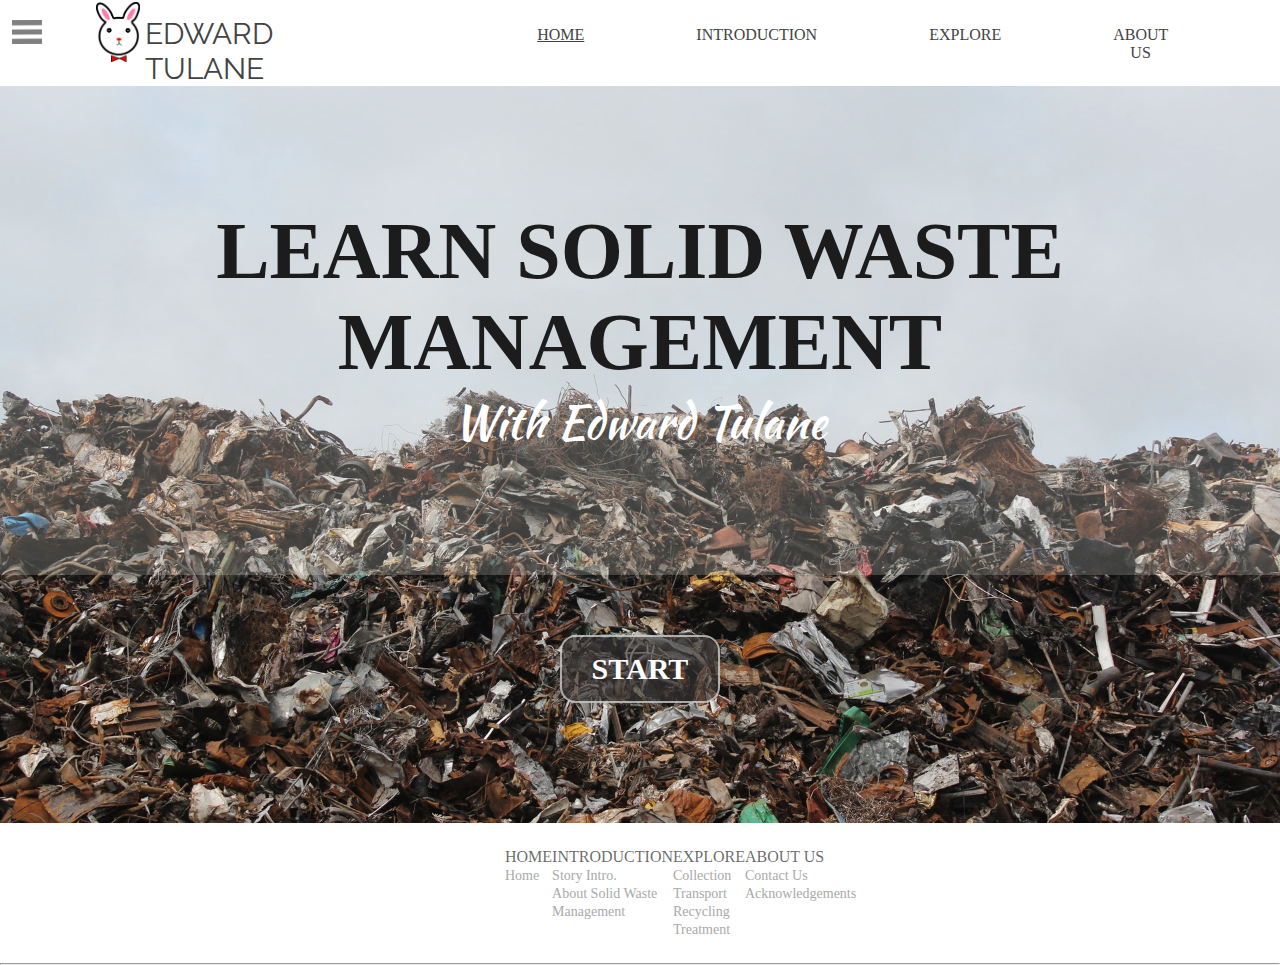
<file: index.html>
<!DOCTYPE html>
<html lang="en">
<head>
    <meta charset="utf-8">
    <title>EDWARD TULANE | LEARN SOLID WASTE MANAGEMENT</title>
    <link rel="stylesheet" href="css/style.css">
    <link href="https://fonts.googleapis.com/css?family=Kaushan+Script&display=swap" rel="stylesheet">
    <link href="https://fonts.googleapis.com/css?family=Raleway&display=swap" rel="stylesheet">
</head>
<body >
    <nav id="main-menu">
        <div id="side-nav-button">
            <img src="images/side-button.png" alt="side button">
        </div>
        <div id="logo">
            <a href="index.html">
                <img src="images/logo.png" alt="A cute rabbit icon">
                <p>EDWARD TULANE</p>
            </a>
            
        </div>
       
        <ul id="main-nav">
            <li class="current">
                <a href="index.html">HOME</a>
            </li>
            <li>
                <a href="introduction.html">INTRODUCTION</a>
            </li>
            <li>
                <a href="explore.html">EXPLORE</a>
            </li>
            <li>
                <a href="about.html">ABOUT US</a>
            </li>
        </ul>
    </nav>
    
    <!-- Side Nav-->
    <nav id="side-nav">
        <section class="nav-items" >
            <div class="title">HOME</div>
            <ul class="list-links">
                <li class="links">
                    <a href="index.html">Home</a>
                </li>
            </ul>
        </section>

        <section class="nav-items" >
            <div class="title">INTRODUCTION</div>
            <ul class="list-links">
                <li class="links">
                    <a href="introduction.html">Story Intro.</a>
                </li>
                <li class="links">
                    <a href="management.html">Management</a>
                </li>
            </ul>
        </section>
        
        <section class="nav-items" >
            <div class="title">EXPLORE</div>
            <ul class="list-links">
                <li class="links">
                    <a href="explore.html">Collection</a>
                </li>
                <li class="links">
                    <a href="explore.html">Transport</a>
                </li>
                <li class="links">
                    <a href="recycling.html">Recycling</a>
                </li>
                <li class="links">
                    <a href="treatment.html">Treatment</a>
                </li>
            </ul>
        </section>
        
        <section class="nav-items" >
            <div class="title">ABOUT</div>
            <ul class="list-links">
                <li class="links">
                    <a href="about.html">Contact Us</a>
                </li>
                <li class="links">
                    <a href="about.html">Acknowledgements</a>
                </li>
            </ul>
        </section>
    </nav>
    <!-- Main -->
    <div class="main">
        <section id="header">
            <section id="home-title">
                <h1> LEARN SOLID WASTE MANAGEMENT</h1>
                <p>With Edward Tulane</p>
            </section>
            <nav id="start-button">
                <a href="introduction.html"> START </a>
            </nav>
        </section>
    </div>  

    <!-- Footer -->
    <footer>
        <div id="footer-nav">

            <section class="nav-items" >
                <div class="title">HOME</div>
                <ul class="list-links">
                    <li class="links">
                        <a href="index.html">Home</a>
                    </li>
                </ul>
            </section>

            <section class="nav-items" >
                <div class="title">INTRODUCTION</div>
                <ul class="list-links">
                    <li class="links">
                        <a href="introduction.html">Story Intro.</a>
                    </li>
                    <li class="links">
                        <a href="management.html">About Solid Waste Management</a>
                    </li>
                </ul>
            </section>

            <section class="nav-items" >
                <div class="title">EXPLORE</div>
                <ul class="list-links">
                    <li class="links">
                        <a href="explore.html">Collection</a>
                    </li>
                    <li class="links">
                        <a href="explore.html">Transport</a>
                    </li>
                    <li class="links">
                        <a href="recycling.html">Recycling</a>
                    </li>
                    <li class="links">
                        <a href="treatment.html">Treatment</a>
                    </li>
                </ul>
            </section>

            <section class="nav-items" >
                <div class="title">ABOUT US</div>
                <ul class="list-links">
                    <li class="links">
                        <a href="about.html">Contact Us</a>
                    </li>
                    <li class="links">
                        <a href="about.html">Acknowledgements</a>
                    </li>
                </ul>
            </section>
        </div>
        <div><hr></div>

    </footer>
    <script src="js/jquery-3.3.1.min.js"></script>
    <script src="js/script.js"></script>
</body>
</html>
</file>
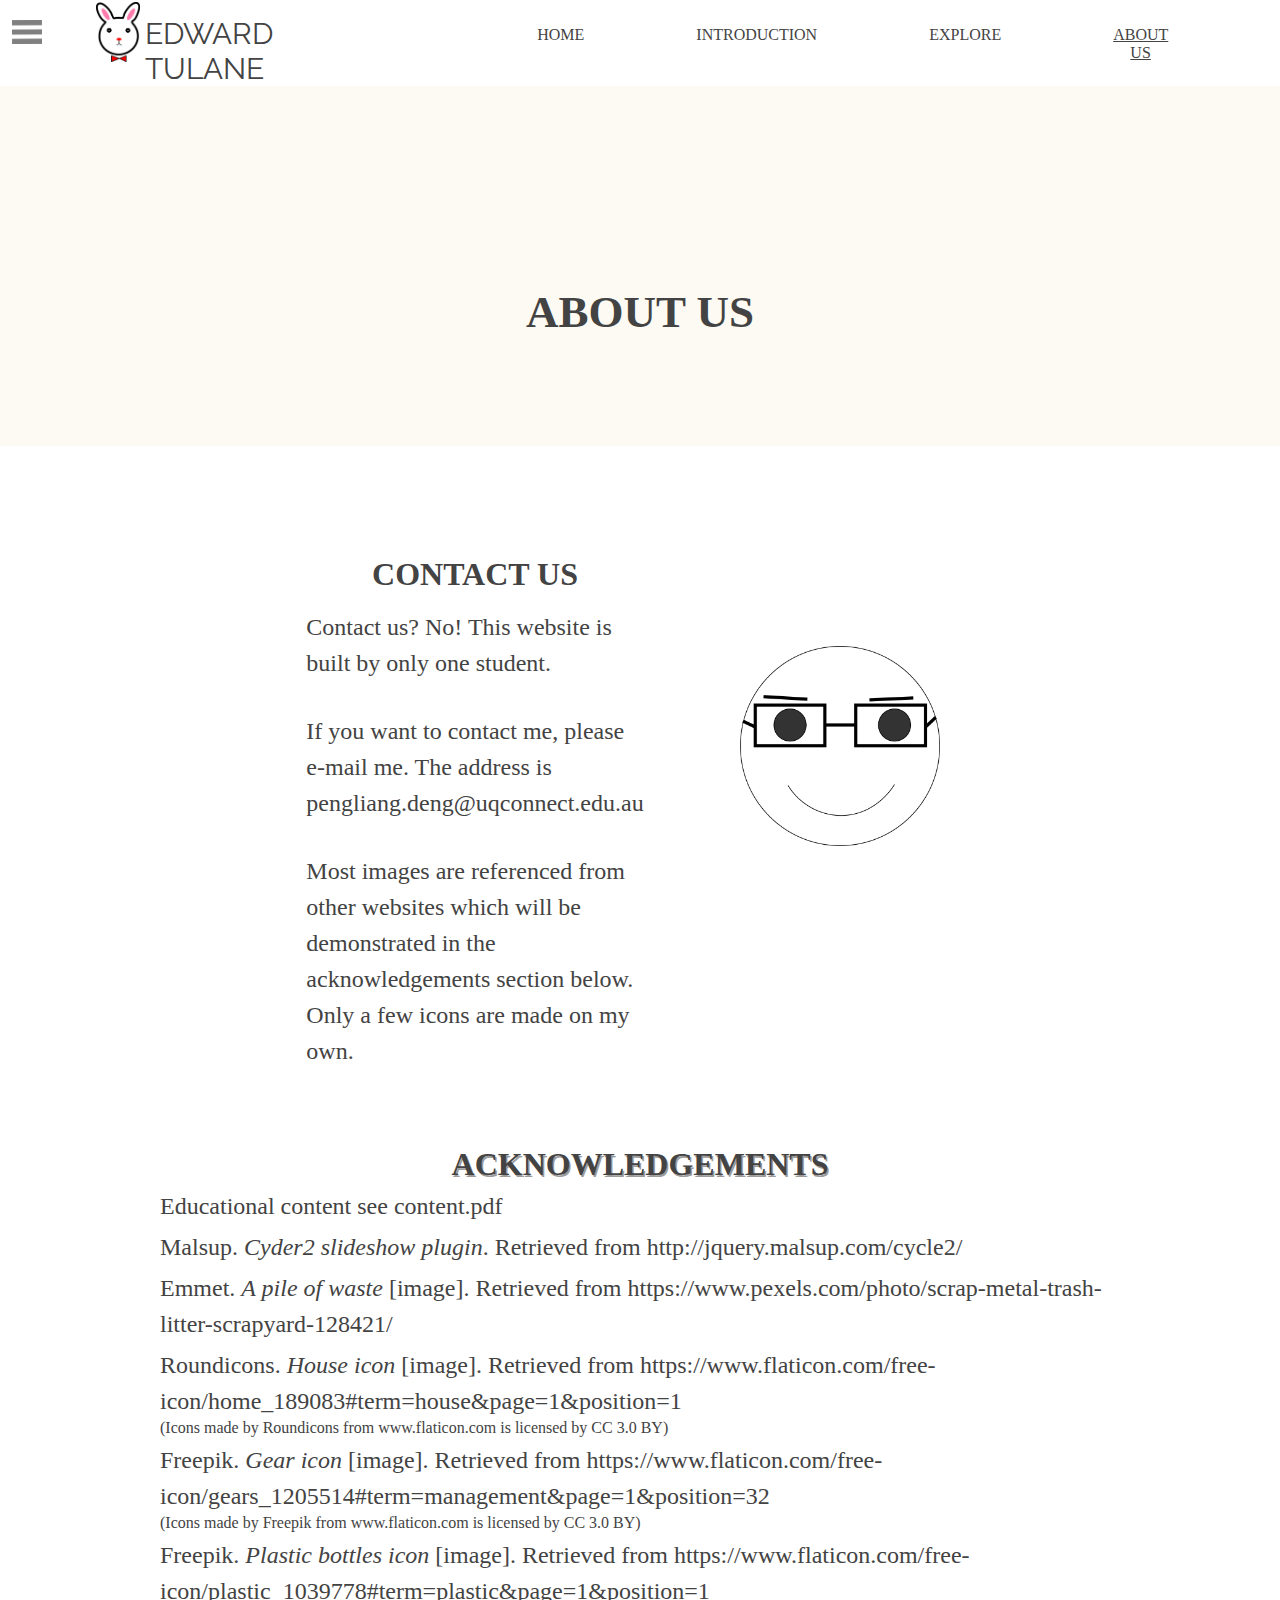
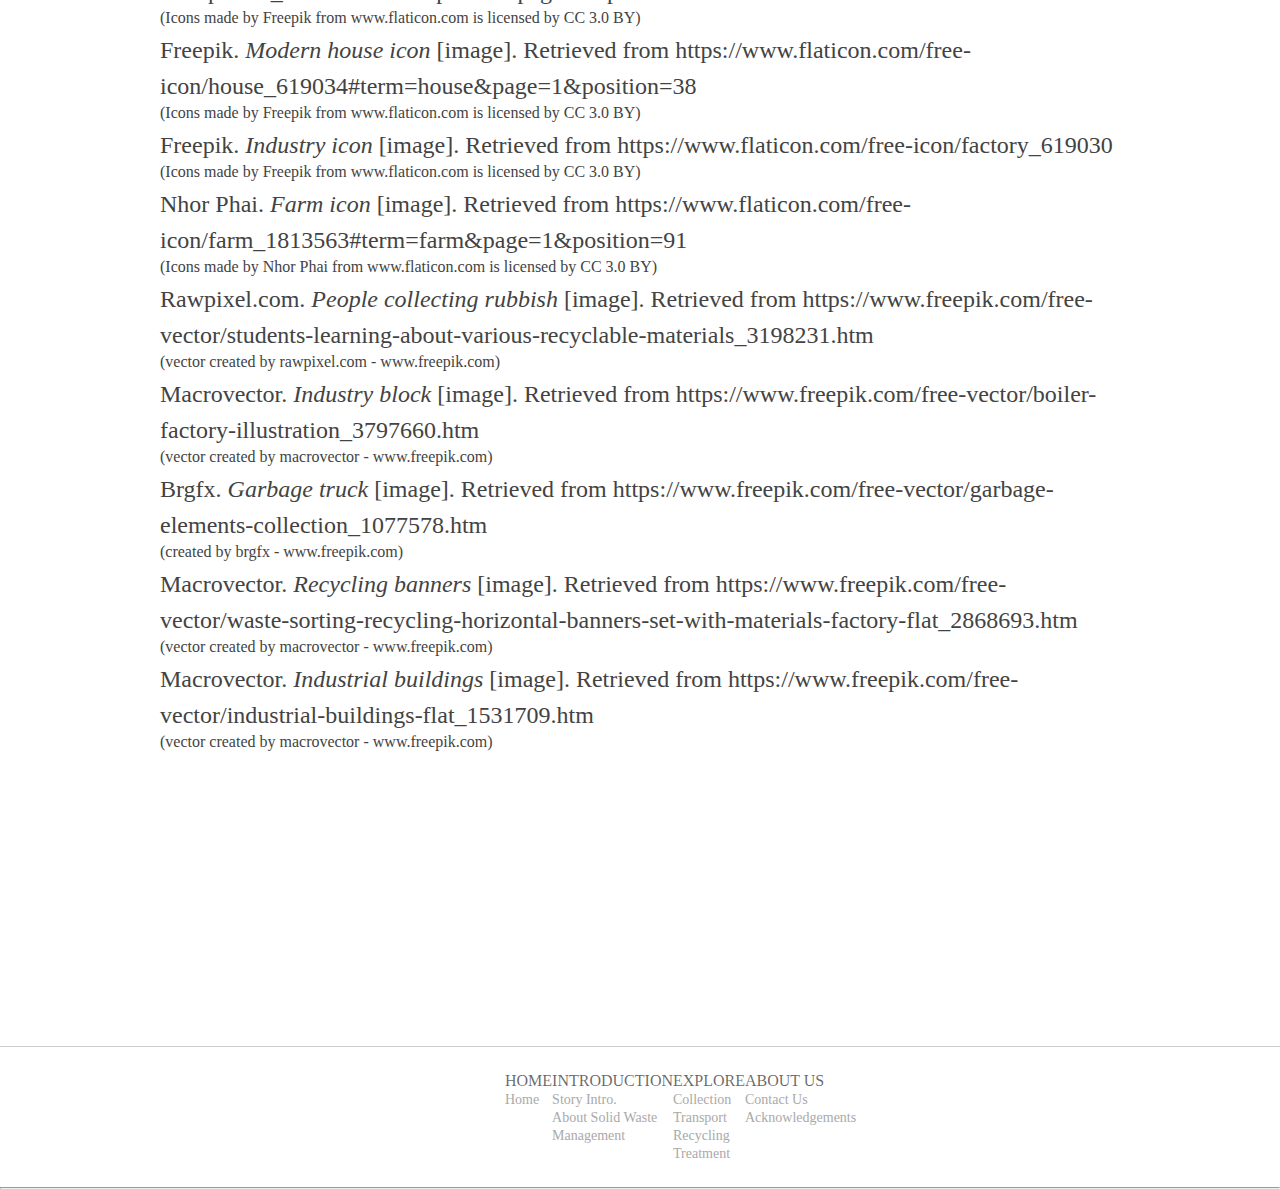
<file: about.html>
<!DOCTYPE html>
<html lang="en">
<head>
    <meta charset="utf-8">
    <title>EDWARD TULANE | ABOUT US</title>
    <link rel="stylesheet" href="css/style.css">
    <link href="https://fonts.googleapis.com/css?family=Kaushan+Script&display=swap" rel="stylesheet">
    <link href="https://fonts.googleapis.com/css?family=Raleway&display=swap" rel="stylesheet">
</head>
<body>
    <nav id="main-menu">
        <div id="side-nav-button">
            <img src="images/side-button.png" alt="side button">
        </div>
        <div id="logo">
            <a href="index.html">
                <img src="images/logo.png" alt="A cute rabbit icon">
                <p>EDWARD TULANE</p>
            </a>
            
        </div>
       
        <ul id="main-nav">
            <li >
                <a href="index.html">HOME</a>
            </li>
            <li >
                <a href="introduction.html">INTRODUCTION</a>
            </li>
            <li >
                <a href="explore.html">EXPLORE</a>
            </li>
            <li class="current">
                <a href="about.html">ABOUT US</a>
            </li>
        </ul>
    </nav>
    
    <!-- Side Nav-->
    <nav id="side-nav">
        <section class="nav-items" >
            <div class="title">HOME</div>
            <ul class="list-links">
                <li class="links">
                    <a href="index.html">Home</a>
                </li>
            </ul>
        </section>

        <section class="nav-items" >
            <div class="title">INTRODUCTION</div>
            <ul class="list-links">
                <li class="links">
                    <a href="introduction.html">Story Intro.</a>
                </li>
                <li class="links">
                    <a href="management.html">Management</a>
                </li>
            </ul>
        </section>
        
        <section class="nav-items" >
            <div class="title">EXPLORE</div>
            <ul class="list-links">
                <li class="links">
                    <a href="explore.html">Collection</a>
                </li>
                <li class="links">
                    <a href="explore.html">Transport</a>
                </li>
                <li class="links">
                    <a href="recycling.html">Recycling</a>
                </li>
                <li class="links">
                    <a href="treatment.html">Treatment</a>
                </li>
            </ul>
        </section>
        
        <section class="nav-items" >
            <div class="title">ABOUT</div>
            <ul class="list-links">
                <li class="links">
                    <a href="about.html">Contact Us</a>
                </li>
                <li class="links">
                    <a href="about.html">Acknowledgements</a>
                </li>
            </ul>
        </section>
    </nav>
    <!-- Main -->
    <div class="main">
            <section class="header" id="explore-header">
                <h1 class="header-title">
                    ABOUT US
                </h1>
            </section>
            <article class="article">
                <div>
                    <h1>CONTACT US</h1>
                    <p>Contact us? No! This website is built by only one student.</p>
                    <p>If you want to contact me, please e-mail me. The address is pengliang.deng@uqconnect.edu.au</p>
                    <p>Most images are referenced from other websites which will be demonstrated in the acknowledgements section below. Only a few icons are made on my own.</p>
                </div>
                <img src="images/selfie.png" alt="selfie">
            </article> 

            <article class="article-container" id="acknowledgement">
                <h1>ACKNOWLEDGEMENTS</h1>

                <p>Educational content see content.pdf</p>
                <p>Malsup. <em>Cyder2 slideshow plugin</em>. Retrieved from <a href="http://jquery.malsup.com/cycle2/">http://jquery.malsup.com/cycle2/</a> </p>


                <p>Emmet. <em>A pile of waste</em> [image]. Retrieved from <a href="https://www.pexels.com/photo/scrap-metal-trash-litter-scrapyard-128421/">https://www.pexels.com/photo/scrap-metal-trash-litter-scrapyard-128421/</a> 
                </p>

                <p>Roundicons. <em>House icon</em> [image]. Retrieved from <a href="https://www.flaticon.com/free-icon/home_189083#term=house&page=1&position=1">https://www.flaticon.com/free-icon/home_189083#term=house&page=1&position=1</a> 
                <div>(Icons made by <a href="https://www.flaticon.com/authors/roundicons" title="Roundicons">Roundicons</a> from <a href="https://www.flaticon.com/" 			    title="Flaticon">www.flaticon.com</a> is licensed by <a href="http://creativecommons.org/licenses/by/3.0/" 			    title="Creative Commons BY 3.0" target="_blank">CC 3.0 BY</a>)</div></p>

                <p>Freepik. <em>Gear icon</em> [image]. Retrieved from <a href="https://www.flaticon.com/free-icon/gears_1205514#term=management&page=1&position=32">https://www.flaticon.com/free-icon/gears_1205514#term=management&page=1&position=32</a> 
                <div>(Icons made by <a href="https://www.freepik.com/" title="Freepik">Freepik</a> from <a href="https://www.flaticon.com/" 			    title="Flaticon">www.flaticon.com</a> is licensed by <a href="http://creativecommons.org/licenses/by/3.0/" 			    title="Creative Commons BY 3.0" target="_blank">CC 3.0 BY</a>)</div></p>

                <p>Freepik. <em>Plastic bottles icon</em> [image]. Retrieved from <a href="https://www.flaticon.com/free-icon/plastic_1039778#term=plastic&page=1&position=1">https://www.flaticon.com/free-icon/plastic_1039778#term=plastic&page=1&position=1</a> 
                <div>(Icons made by <a href="https://www.freepik.com/" title="Freepik">Freepik</a> from <a href="https://www.flaticon.com/" 			    title="Flaticon">www.flaticon.com</a> is licensed by <a href="http://creativecommons.org/licenses/by/3.0/" 			    title="Creative Commons BY 3.0" target="_blank">CC 3.0 BY</a>)</div></p>

                <p>Freepik. <em>Modern house icon</em> [image]. Retrieved from <a href="https://www.flaticon.com/free-icon/house_619034#term=house&page=1&position=38">https://www.flaticon.com/free-icon/house_619034#term=house&page=1&position=38</a> 
                <div>(Icons made by <a href="https://www.freepik.com/" title="Freepik">Freepik</a> from <a href="https://www.flaticon.com/" 			    title="Flaticon">www.flaticon.com</a> is licensed by <a href="http://creativecommons.org/licenses/by/3.0/" 			    title="Creative Commons BY 3.0" target="_blank">CC 3.0 BY</a>)</div></p>

                <p>Freepik. <em>Industry icon</em> [image]. Retrieved from <a href="https://www.flaticon.com/free-icon/factory_619030">https://www.flaticon.com/free-icon/factory_619030</a> 
                <div>(Icons made by <a href="https://www.freepik.com/" title="Freepik">Freepik</a> from <a href="https://www.flaticon.com/" 			    title="Flaticon">www.flaticon.com</a> is licensed by <a href="http://creativecommons.org/licenses/by/3.0/" 			    title="Creative Commons BY 3.0" target="_blank">CC 3.0 BY</a>)</div></p>

                <p>Nhor Phai. <em>Farm icon</em> [image]. Retrieved from <a href="https://www.flaticon.com/free-icon/farm_1813563#term=farm&page=1&position=91">https://www.flaticon.com/free-icon/farm_1813563#term=farm&page=1&position=91</a> 
                <div>(Icons made by <a href="https://www.flaticon.com/authors/nhor-phai" title="Nhor Phai">Nhor Phai</a> from <a href="https://www.flaticon.com/" 			    title="Flaticon">www.flaticon.com</a> is licensed by <a href="http://creativecommons.org/licenses/by/3.0/" 			    title="Creative Commons BY 3.0" target="_blank">CC 3.0 BY</a>)</div></p>

                <p>Rawpixel.com. <em>People collecting rubbish</em> [image]. Retrieved from <a href="https://www.freepik.com/free-vector/students-learning-about-various-recyclable-materials_3198231.htm">https://www.freepik.com/free-vector/students-learning-about-various-recyclable-materials_3198231.htm</a> 
                <div>(<a href="https://www.freepik.com/free-photos-vectors/people">vector created by rawpixel.com - www.freepik.com</a>)</div></p>

                <p>Macrovector. <em>Industry block</em> [image]. Retrieved from <a href="https://www.freepik.com/free-vector/boiler-factory-illustration_3797660.htm">https://www.freepik.com/free-vector/boiler-factory-illustration_3797660.htm</a> 
                <div>(<a href="https://www.freepik.com/free-photos-vectors/line">vector created by macrovector - www.freepik.com</a>)</div></p>

                <p>Brgfx. <em>Garbage truck</em> [image]. Retrieved from <a href="https://www.freepik.com/free-vector/garbage-elements-collection_1077578.htm">https://www.freepik.com/free-vector/garbage-elements-collection_1077578.htm</a> 
                <div>(<a href="https://www.freepik.com/free-photos-vectors/truck">created by brgfx - www.freepik.com</a>)</div></p>
                
                <p>Macrovector. <em>Recycling banners</em> [image]. Retrieved from <a href="https://www.freepik.com/free-vector/waste-sorting-recycling-horizontal-banners-set-with-materials-factory-flat_2868693.htm">https://www.freepik.com/free-vector/waste-sorting-recycling-horizontal-banners-set-with-materials-factory-flat_2868693.htm</a> 
                <div>(<a href="https://www.freepik.com/free-photos-vectors/background">vector created by macrovector - www.freepik.com</a>)</div></p>

                <p>Macrovector. <em>Industrial buildings</em> [image]. Retrieved from <a href="https://www.freepik.com/free-vector/industrial-buildings-flat_1531709.htm">https://www.freepik.com/free-vector/industrial-buildings-flat_1531709.htm</a> 
                <div>(<a href="https://www.freepik.com/free-photos-vectors/design">vector created by macrovector - www.freepik.com</a>)</div></p>







            </article>
            
            
            
            
            
            
            

            
    </div>  

    <!-- Footer -->
    <footer id="explore-footer">
        <div id="footer-nav">

            <section class="nav-items" >
                <div class="title">HOME</div>
                <ul class="list-links">
                    <li class="links">
                        <a href="index.html">Home</a>
                    </li>
                </ul>
            </section>

            <section class="nav-items" >
                <div class="title">INTRODUCTION</div>
                <ul class="list-links">
                    <li class="links">
                        <a href="introduction.html">Story Intro.</a>
                    </li>
                    <li class="links">
                        <a href="management.html">About Solid Waste Management</a>
                    </li>
                </ul>
            </section>

            <section class="nav-items" >
                <div class="title">EXPLORE</div>
                <ul class="list-links">
                    <li class="links">
                        <a href="explore.html">Collection</a>
                    </li>
                    <li class="links">
                        <a href="explore.html">Transport</a>
                    </li>
                    <li class="links">
                        <a href="recycling.html">Recycling</a>
                    </li>
                    <li class="links">
                        <a href="treatment.html">Treatment</a>
                    </li>
                </ul>
            </section>

            <section class="nav-items" >
                <div class="title">ABOUT US</div>
                <ul class="list-links">
                    <li class="links">
                        <a href="about.html">Contact Us</a>
                    </li>
                    <li class="links">
                        <a href="about.html">Acknowledgements</a>
                    </li>
                </ul>
            </section>
        </div>
        <div><hr></div>

    </footer>
    <script src="js/jquery-3.3.1.min.js"></script>
    <script src="js/script.js"></script>
    <script src="js/jquery.cycle2.min.js"></script>
</body>
</html>
</file>
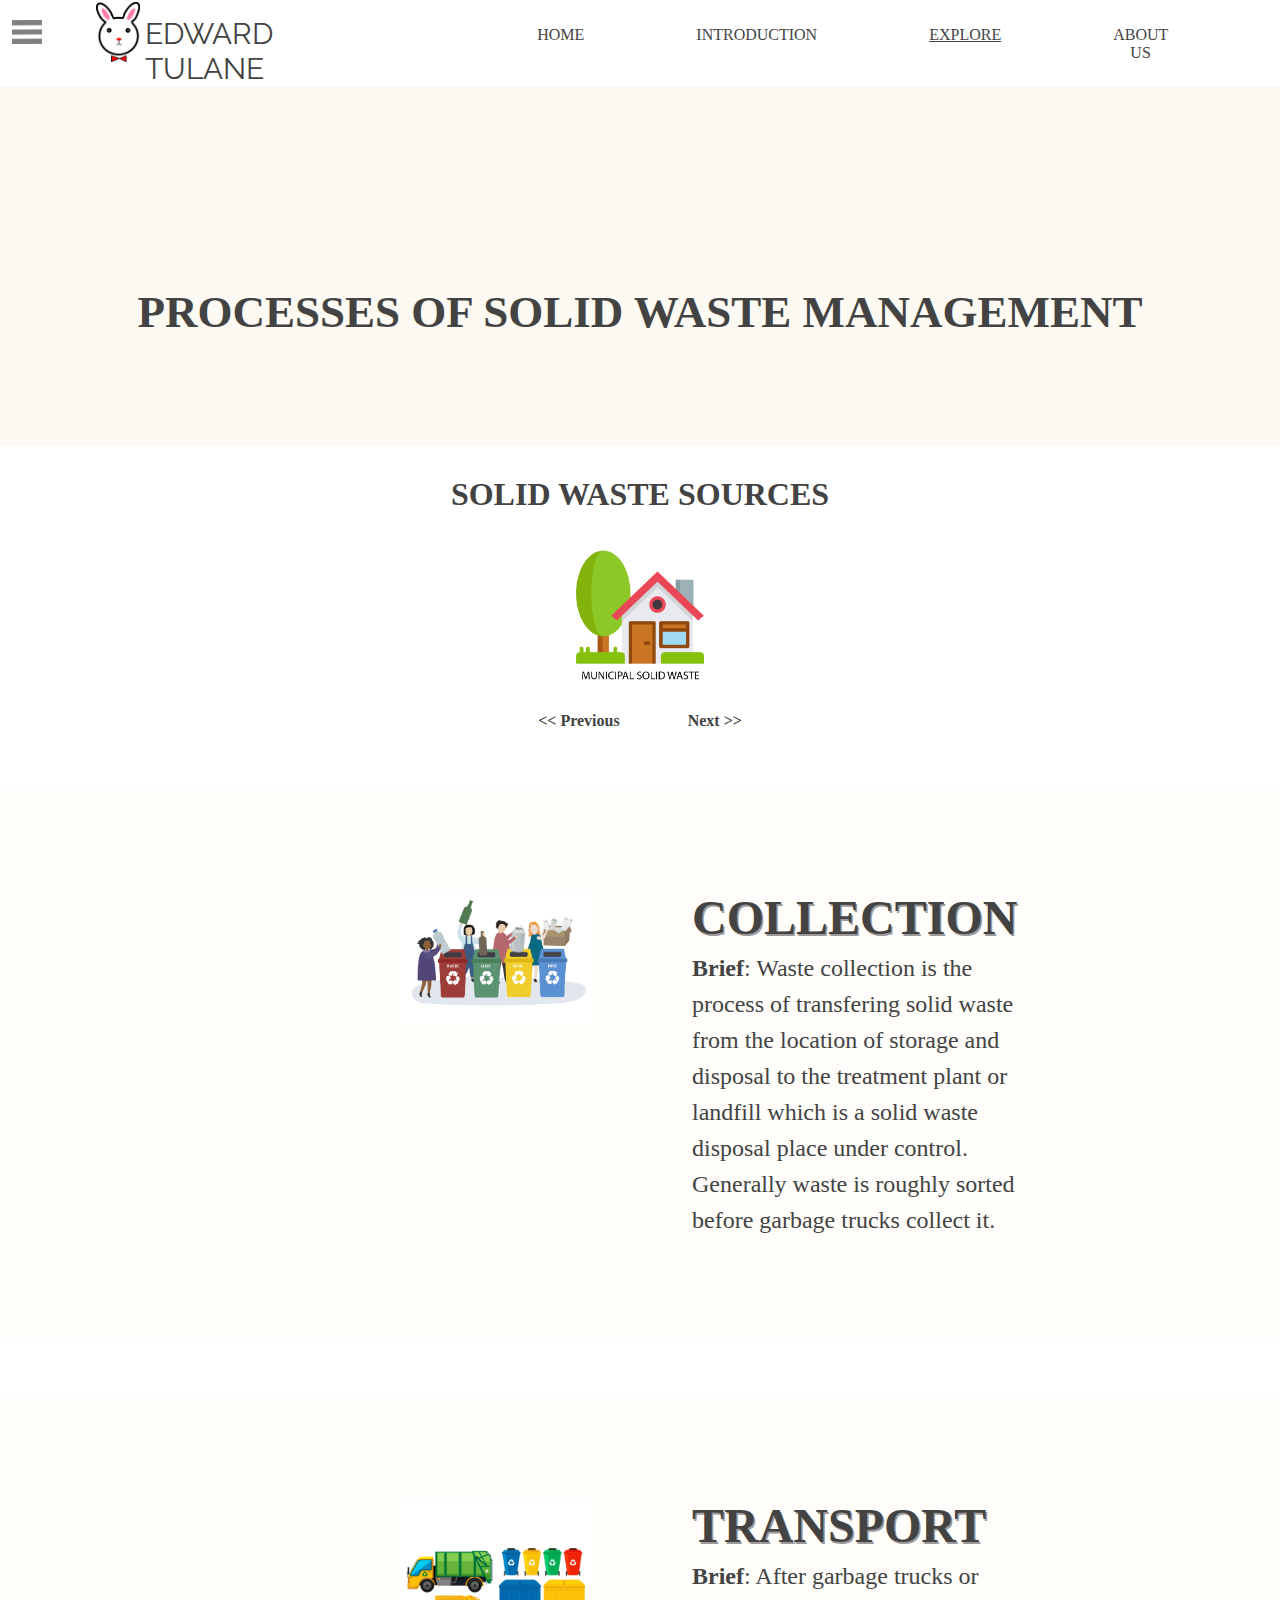
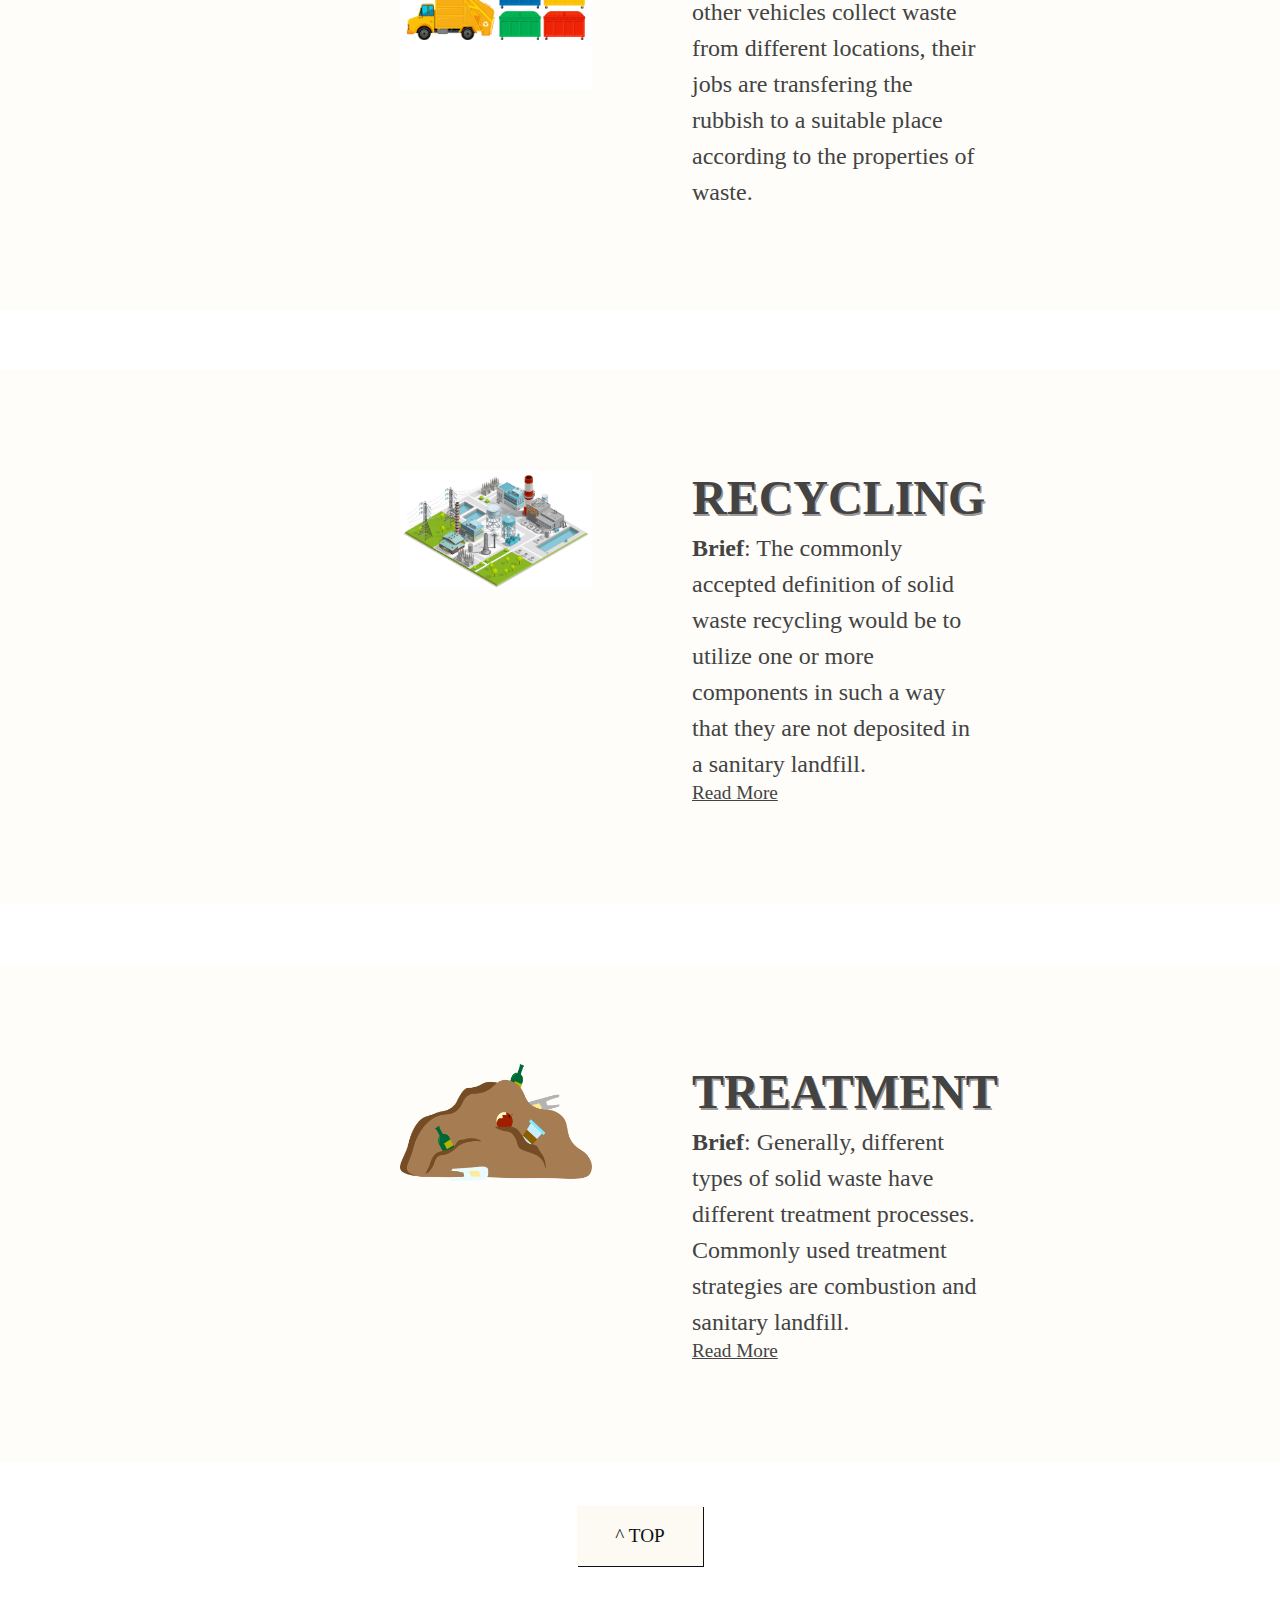
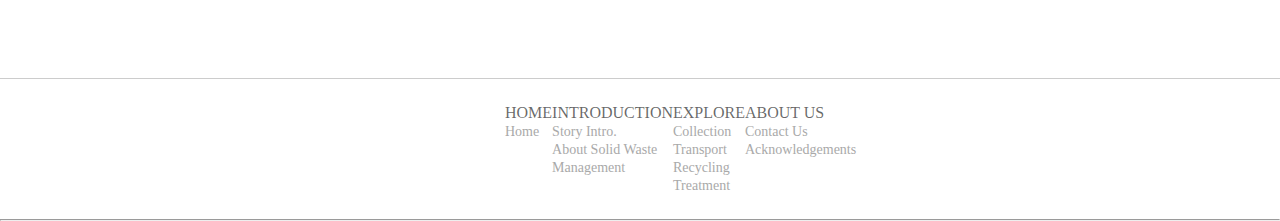
<file: explore.html>
<!DOCTYPE html>
<html lang="en">
<head>
    <meta charset="utf-8">
    <title>EDWARD TULANE | EXPLORE</title>
    <link rel="stylesheet" href="css/style.css">
    <link href="https://fonts.googleapis.com/css?family=Kaushan+Script&display=swap" rel="stylesheet">
    <link href="https://fonts.googleapis.com/css?family=Raleway&display=swap" rel="stylesheet">
</head>
<body>
    <nav id="main-menu">
        <div id="side-nav-button">
            <img src="images/side-button.png" alt="side button">
        </div>
        <div id="logo">
            <a href="index.html">
                <img src="images/logo.png" alt="A cute rabbit icon">
                <p>EDWARD TULANE</p>
            </a>
            
        </div>
       
        <ul id="main-nav">
            <li >
                <a href="index.html">HOME</a>
            </li>
            <li >
                <a href="introduction.html">INTRODUCTION</a>
            </li>
            <li class="current">
                <a href="explore.html">EXPLORE</a>
            </li>
            <li>
                <a href="about.html">ABOUT US</a>
            </li>
        </ul>
    </nav>
    
    <!-- Side Nav-->
    <nav id="side-nav">
        <section class="nav-items" >
            <div class="title">HOME</div>
            <ul class="list-links">
                <li class="links">
                    <a href="index.html">Home</a>
                </li>
            </ul>
        </section>

        <section class="nav-items" >
            <div class="title">INTRODUCTION</div>
            <ul class="list-links">
                <li class="links">
                    <a href="introduction.html">Story Intro.</a>
                </li>
                <li class="links">
                    <a href="management.html">Management</a>
                </li>
            </ul>
        </section>
        
        <section class="nav-items" >
            <div class="title">EXPLORE</div>
            <ul class="list-links">
                <li class="links">
                    <a href="explore.html">Collection</a>
                </li>
                <li class="links">
                    <a href="explore.html">Transport</a>
                </li>
                <li class="links">
                    <a href="recycling.html">Recycling</a>
                </li>
                <li class="links">
                    <a href="treatment.html">Treatment</a>
                </li>
            </ul>
        </section>
        
        <section class="nav-items" >
            <div class="title">ABOUT</div>
            <ul class="list-links">
                <li class="links">
                    <a href="about.html">Contact Us</a>
                </li>
                <li class="links">
                    <a href="about.html">Acknowledgements</a>
                </li>
            </ul>
        </section>
    </nav>
    <!-- Main -->
    <div class="main">
            <section class="header" id="explore-header">
                <h1 class="header-title">
                    PROCESSES OF SOLID WASTE MANAGEMENT
                </h1>
            </section>
            <section id="waste-sources">
                <h1>SOLID WASTE SOURCES</h1>
                <section id="slideshow">
                    <article class="cycle-slideshow" data-cycle-fx="scrollHorz" data-cycle-timeout="0" data-cycle-prev="#slideshow-prev" data-cycle-next="#slideshow-next">
                        <img src="images/house.png" alt="house">
                        <img src="images/factory.png" alt="industry">
                        <img src="images/farm.png" alt="farm">
                    </article>
                    <nav>
                        <span id="slideshow-prev">&lt;&lt; Previous </span>
                        <span id="slideshow-next"> Next &gt;&gt;</span>
                    </nav>
                </section>
            </section>
            <section id="processes">
                <div class="processes-container">
                    <img class="figure" src="images/collection.jpg" alt="dustbin">
                    <article class="article-container">
                        <h1>COLLECTION</h1>
                        <p> <strong>Brief</strong>: Waste collection is the process of transfering solid waste from the location of storage and disposal to the treatment plant or <span class="definition">landfill</span> which is a solid waste disposal place under control. Generally waste is roughly sorted before garbage trucks collect it.
                        </p>
                    </article>
                </div>

                <div class="processes-container">
                    <img class="figure" src="images/truck.jpg" alt="trucks">
                    <article class="article-container">
                        <h1>TRANSPORT</h1>
                        <p><strong>Brief</strong>: After garbage trucks or other vehicles collect waste from different locations, their jobs are transfering the rubbish to a suitable place according to the properties of waste. </p>
                    </article>
                </div>
                
                <div class="processes-container">
                    <img class="figure" src="images/industry.jpg" alt="factory">
                    <article class="article-container">
                        <h1>RECYCLING</h1>
                        <p><strong>Brief</strong>: The commonly accepted definition of solid waste recycling would be to utilize one or more components in such a way that they are not deposited in a <span class="definition">sanitary landfill</span>. </p>
                        <a href="recycling.html">Read More</a>
                    </article>
                </div>
                <div class="processes-container">
                    <img class="figure" src="images/landfill.png" alt="landfill">
                    <article class="article-container">
                        <h1>TREATMENT</h1>
                        <p><strong>Brief</strong>: Generally, different types of solid waste have different treatment processes. Commonly used treatment strategies are <span class="definition">combustion</span> and <span class="definition">sanitary landfill</span>.</p>
                        <a href="treatment.html">Read More</a>
                    </article>
                </div>
            </section>
            <div id="go-up-button-container">
                    <a href="#main-menu" id="go-up-button">^ TOP</a>
            </div>
    </div>  

    <!-- Footer -->
    <footer id="explore-footer">
        <div id="footer-nav">

            <section class="nav-items" >
                <div class="title">HOME</div>
                <ul class="list-links">
                    <li class="links">
                        <a href="index.html">Home</a>
                    </li>
                </ul>
            </section>

            <section class="nav-items" >
                <div class="title">INTRODUCTION</div>
                <ul class="list-links">
                    <li class="links">
                        <a href="introduction.html">Story Intro.</a>
                    </li>
                    <li class="links">
                        <a href="management.html">About Solid Waste Management</a>
                    </li>
                </ul>
            </section>

            <section class="nav-items" >
                <div class="title">EXPLORE</div>
                <ul class="list-links">
                    <li class="links">
                        <a href="explore.html">Collection</a>
                    </li>
                    <li class="links">
                        <a href="explore.html">Transport</a>
                    </li>
                    <li class="links">
                        <a href="recycling.html">Recycling</a>
                    </li>
                    <li class="links">
                        <a href="treatment.html">Treatment</a>
                    </li>
                </ul>
            </section>

            <section class="nav-items" >
                <div class="title">ABOUT US</div>
                <ul class="list-links">
                    <li class="links">
                        <a href="about.html">Contact Us</a>
                    </li>
                    <li class="links">
                        <a href="about.html">Acknowledgements</a>
                    </li>
                </ul>
            </section>
        </div>
        
        <div><hr></div>

    </footer>
    <script src="js/jquery-3.3.1.min.js"></script>
    <script src="js/script.js"></script>
    <script src="js/jquery.cycle2.min.js"></script>
</body>
</html>
</file>
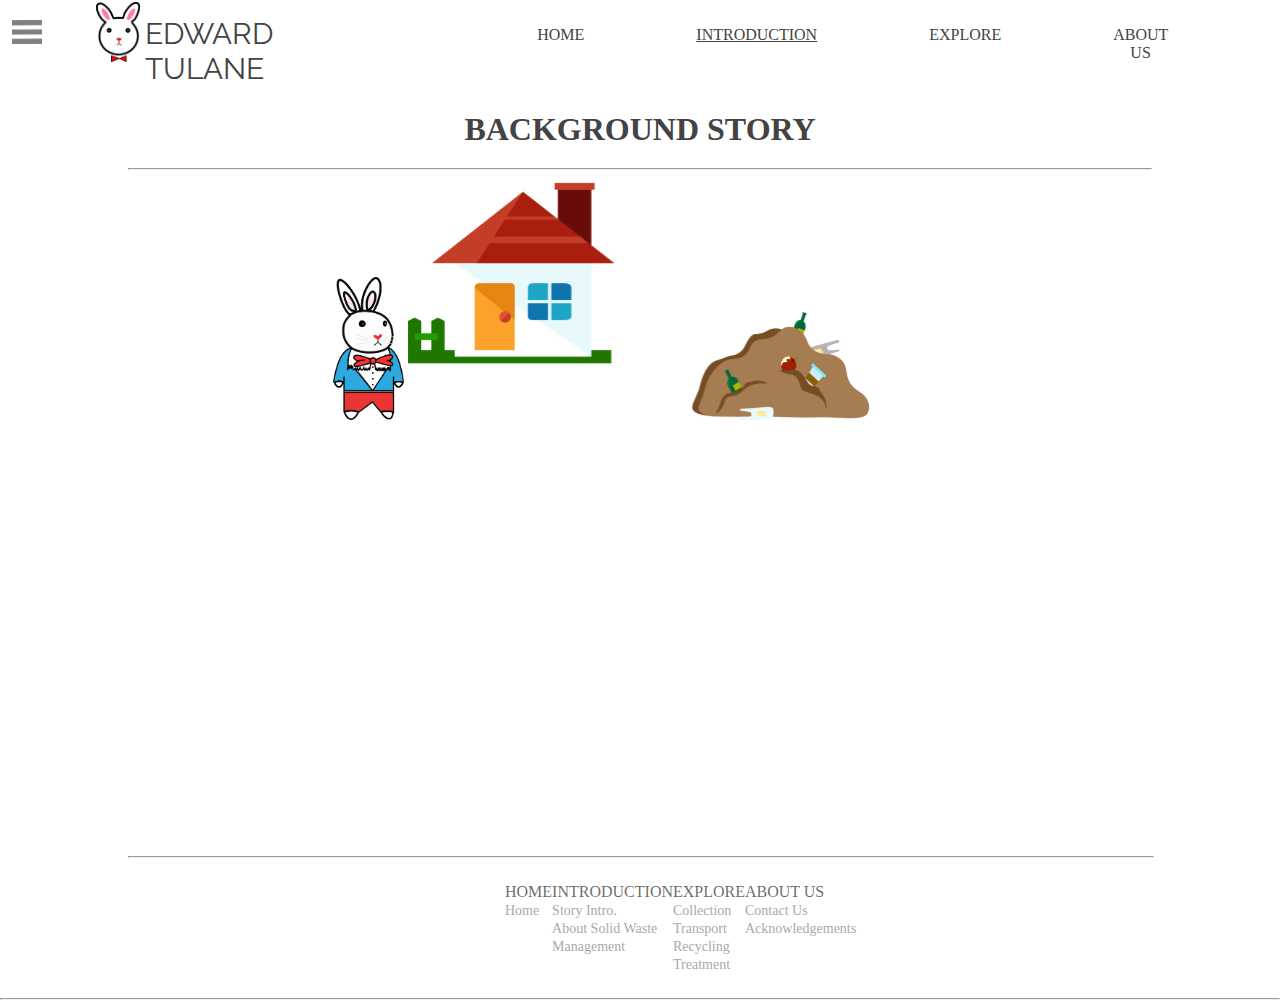
<file: introduction.html>
<!DOCTYPE html>
<html lang="en">
<head>
    <meta charset="utf-8">
    <title>EDWARD TULANE | INTRODUCTION</title>
    <link rel="stylesheet" href="css/style.css">
    <link href="https://fonts.googleapis.com/css?family=Kaushan+Script&display=swap" rel="stylesheet">
    <link href="https://fonts.googleapis.com/css?family=Raleway&display=swap" rel="stylesheet">
</head>
<body>
    <nav id="main-menu">
        <div id="side-nav-button">
            <img src="images/side-button.png" alt="side button">
        </div>
        <div id="logo">
            <a href="index.html">
                <img src="images/logo.png" alt="A cute rabbit icon">
                <p>EDWARD TULANE</p>
            </a>
            
        </div>
       
        <ul id="main-nav">
            <li>
                <a href="index.html">HOME</a>
            </li>
            <li class="current">
                <a href="introduction.html">INTRODUCTION</a>
            </li>
            <li>
                <a href="explore.html">EXPLORE</a>
            </li>
            <li>
                <a href="about.html">ABOUT US</a>
            </li>
        </ul>
    </nav>
    <!-- Side Nav-->
    <nav id="side-nav">
            <section class="nav-items" >
                <div class="title">HOME</div>
                <ul class="list-links">
                    <li class="links">
                        <a href="index.html">Home</a>
                    </li>
                </ul>
            </section>
    
            <section class="nav-items" >
                <div class="title">INTRODUCTION</div>
                <ul class="list-links">
                    <li class="links">
                        <a href="introduction.html">Story Intro.</a>
                    </li>
                    <li class="links">
                        <a href="management.html">Management</a>
                    </li>
                </ul>
            </section>
            
            <section class="nav-items" >
                <div class="title">EXPLORE</div>
                <ul class="list-links">
                    <li class="links">
                        <a href="explore.html">Collection</a>
                    </li>
                    <li class="links">
                        <a href="explore.html">Transport</a>
                    </li>
                    <li class="links">
                        <a href="recycling.html">Recycling</a>
                    </li>
                    <li class="links">
                        <a href="treatment.html">Treatment</a>
                    </li>
                </ul>
            </section>
            
            <section class="nav-items" >
                <div class="title">ABOUT</div>
                <ul class="list-links">
                    <li class="links">
                        <a href="about.html">Contact Us</a>
                    </li>
                    <li class="links">
                        <a href="about.html">Acknowledgements</a>
                    </li>
                </ul>
            </section>
    </nav>
    <!-- Main -->
    <div id="intro-main">
        
        <div id="story">
            <h1>BACKGROUND STORY</h1>
            <hr>
            <div id="container-one">
                <img id="rabbit" src="images/rabbit.png" alt=" a cute rabbit">
                <img id="rubbish" src="images/rubbish.png" alt="a great amount of rubbish">
                <p id="one">After travelling, Edward Tulane finally came back to his home.</p>
                <p id="two">One day, he is walking around the house, finding a pile of garbage</p>
                <p id="three">So much solid waste! How to deal with it ?</p>
            </div>
            <button class="slide-down">Click Me</button>

            <div id="container-two">
                <p class="para">Edward remembers that Ernest who is the king of the dump told him before.</p>
                <p class="para">However, it's been a long time. He couldn't remember.</p>
                <p class="para">Then he thinks reviewing some knowledge about solid waste management would help.</p>
                <a href="management.html">Let's Learn About Solid Waste Management!</a>
            </div>
           
        </div>

    </div>  

    <!-- Footer -->
    <footer>
        <hr class="hr">
        <div id="footer-nav">
    
            <section class="nav-items" >
                <div class="title">HOME</div>
                <ul class="list-links">
                    <li class="links">
                        <a href="index.html">Home</a>
                    </li>
                </ul>
            </section>

            <section class="nav-items" >
                <div class="title">INTRODUCTION</div>
                <ul class="list-links">
                    <li class="links">
                        <a href="introduction.html">Story Intro.</a>
                    </li>
                    <li class="links">
                        <a href="management.html">About Solid Waste Management</a>
                    </li>
                </ul>
            </section>

            <section class="nav-items" >
                <div class="title">EXPLORE</div>
                <ul class="list-links">
                    <li class="links">
                        <a href="explore.html">Collection</a>
                    </li>
                    <li class="links">
                        <a href="explore.html">Transport</a>
                    </li>
                    <li class="links">
                        <a href="recycling.html">Recycling</a>
                    </li>
                    <li class="links">
                        <a href="treatment.html">Treatment</a>
                    </li>
                </ul>
            </section>

            <section class="nav-items" >
                <div class="title">ABOUT US</div>
                <ul class="list-links">
                    <li class="links">
                        <a href="about.html">Contact Us</a>
                    </li>
                    <li class="links">
                        <a href="about.html">Acknowledgements</a>
                    </li>
                </ul>
            </section>
        </div>
        <div><hr></div>

    </footer>
    <script src="js/jquery-3.3.1.min.js"></script>
	<script src="js/script.js"></script>
</body>
</html>
</file>
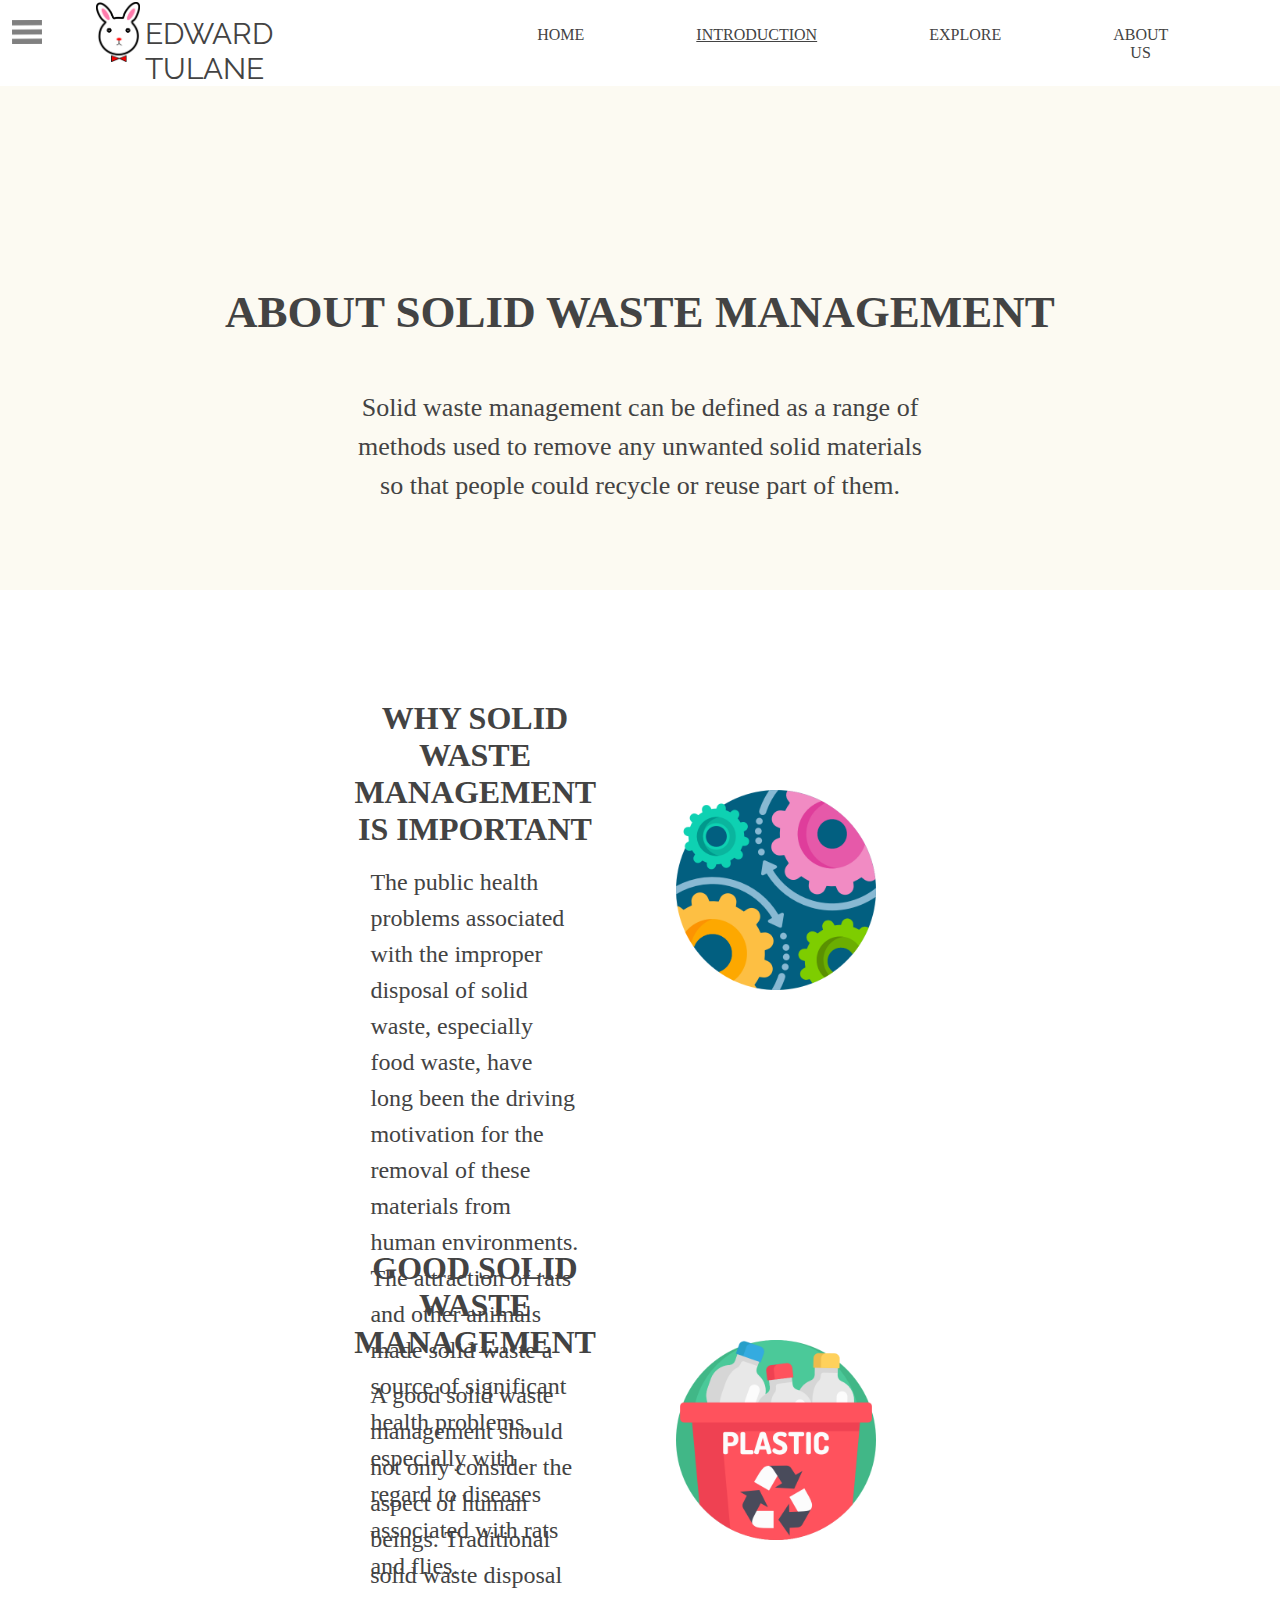
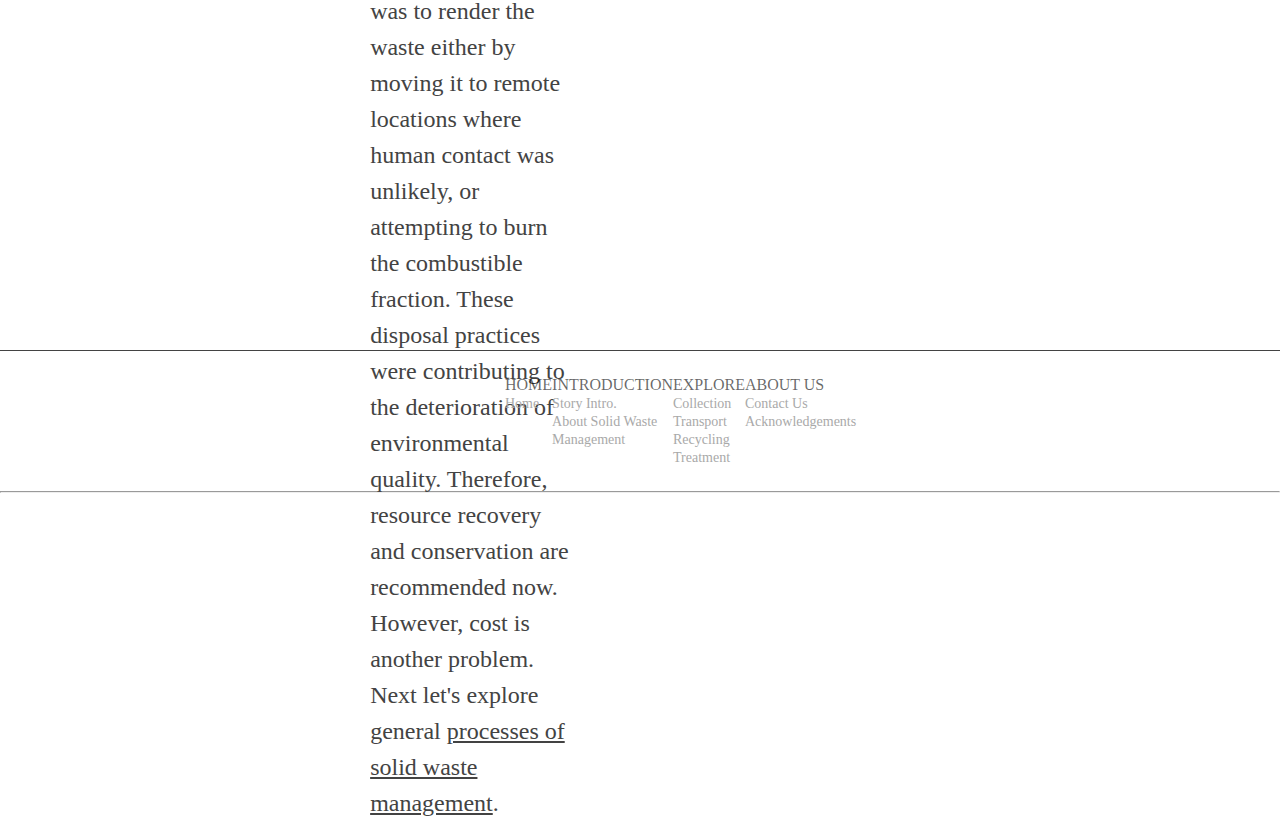
<file: management.html>
<!DOCTYPE html>
<html lang="en">
<head>
    <meta charset="utf-8">
    <title>EDWARD TULANE | ABOUT SOLID WASTE MANAGEMENT</title>
    <link rel="stylesheet" href="css/style.css">
    <link href="https://fonts.googleapis.com/css?family=Kaushan+Script&display=swap" rel="stylesheet">
    <link href="https://fonts.googleapis.com/css?family=Raleway&display=swap" rel="stylesheet">
</head>
<body>
    <nav id="main-menu">
        <div id="side-nav-button">
            <img src="images/side-button.png" alt="side button">
        </div>
        <div id="logo">
            <a href="index.html">
                <img src="images/logo.png" alt="A cute rabbit icon">
                <p>EDWARD TULANE</p>
            </a>
            
        </div>
       
        <ul id="main-nav">
            <li >
                <a href="index.html">HOME</a>
            </li>
            <li class="current">
                <a href="introduction.html">INTRODUCTION</a>
            </li>
            <li>
                <a href="explore.html">EXPLORE</a>
            </li>
            <li>
                <a href="about.html">ABOUT US</a>
            </li>
        </ul>
    </nav>
    
    <!-- Side Nav-->
    <nav id="side-nav">
        <section class="nav-items" >
            <div class="title">HOME</div>
            <ul class="list-links">
                <li class="links">
                    <a href="index.html">Home</a>
                </li>
            </ul>
        </section>

        <section class="nav-items" >
            <div class="title">INTRODUCTION</div>
            <ul class="list-links">
                <li class="links">
                    <a href="introduction.html">Story Intro.</a>
                </li>
                <li class="links">
                    <a href="management.html">Management</a>
                </li>
            </ul>
        </section>

        <section class="nav-items" >
            <div class="title">EXPLORE</div>
            <ul class="list-links">
                <li class="links">
                    <a href="explore.html">Collection</a>
                </li>
                <li class="links">
                    <a href="explore.html">Transport</a>
                </li>
                <li class="links">
                    <a href="recycling.html">Recycling</a>
                </li>
                <li class="links">
                    <a href="treatment.html">Treatment</a>
                </li>
            </ul>
        </section>
        
        <section class="nav-items" >
            <div class="title">ABOUT</div>
            <ul class="list-links">
                <li class="links">
                    <a href="about.html">Contact Us</a>
                </li>
                <li class="links">
                    <a href="about.html">Acknowledgements</a>
                </li>
            </ul>
        </section>
    </nav>
    <!-- Main -->
    <div class="main">
        <section class="header">
            <h1 class="header-title">
                ABOUT SOLID WASTE MANAGEMENT
            </h1>
            <p class="header-content">
                Solid waste management can be defined as a range of methods used to remove any unwanted solid materials so that people could recycle or reuse part of them. 
            </p>
        </section>
        <article class="article">
            <div>
                <h1>WHY SOLID WASTE MANAGEMENT IS IMPORTANT</h1>
                <p>The public health problems associated with the improper disposal of solid waste, especially food waste, have long been the driving motivation for the removal of these materials from human environments. The attraction of rats and other animals made solid waste a source of significant health problems, especially with regard to diseases associated with rats and flies.</p>
            </div>
            <img src="images/gears.png" alt="gears">
        </article>

        <article class="article" id="good-management">
                <div >
                    <h1>GOOD SOLID WASTE MANAGEMENT</h1>
                    <p>A good solid waste management should not only consider the aspect of human beings. Traditional solid waste disposal was to render the waste either by moving it to remote locations where human contact was unlikely, or attempting to burn the combustible fraction. These disposal practices were contributing to the deterioration of environmental quality. Therefore, resource recovery and conservation are recommended now. However, cost is another problem. Next let's explore general <a href="explore.html">processes of solid waste management</a>.
                    </p>
                    
                </div>
                <img src="images/plastic.png" alt="plastic">
                
        </article>
  
    </div>  

    <!-- Footer -->
    <footer id="management-footer">
        <div id="footer-nav">

            <section class="nav-items" >
                <div class="title">HOME</div>
                <ul class="list-links">
                    <li class="links">
                        <a href="index.html">Home</a>
                    </li>
                </ul>
            </section>

            <section class="nav-items" >
                <div class="title">INTRODUCTION</div>
                <ul class="list-links">
                    <li class="links">
                        <a href="introduction.html">Story Intro.</a>
                    </li>
                    <li class="links">
                        <a href="management.html">About Solid Waste Management</a>
                    </li>
                </ul>
            </section>

            <section class="nav-items" >
                <div class="title">EXPLORE</div>
                <ul class="list-links">
                    <li class="links">
                        <a href="explore.html">Collection</a>
                    </li>
                    <li class="links">
                        <a href="explore.html">Transport</a>
                    </li>
                    <li class="links">
                        <a href="recycling.html">Recycling</a>
                    </li>
                    <li class="links">
                        <a href="treatment.html">Treatment</a>
                    </li>
                </ul>
            </section>

            <section class="nav-items" >
                <div class="title">ABOUT US</div>
                <ul class="list-links">
                    <li class="links">
                        <a href="about.html">Contact Us</a>
                    </li>
                    <li class="links">
                        <a href="about.html">Acknowledgements</a>
                    </li>
                </ul>
            </section>
        </div>
        <div><hr></div>

    </footer>
    <script src="js/jquery-3.3.1.min.js"></script>
	<script src="js/script.js"></script>
</body>
</html>
</file>
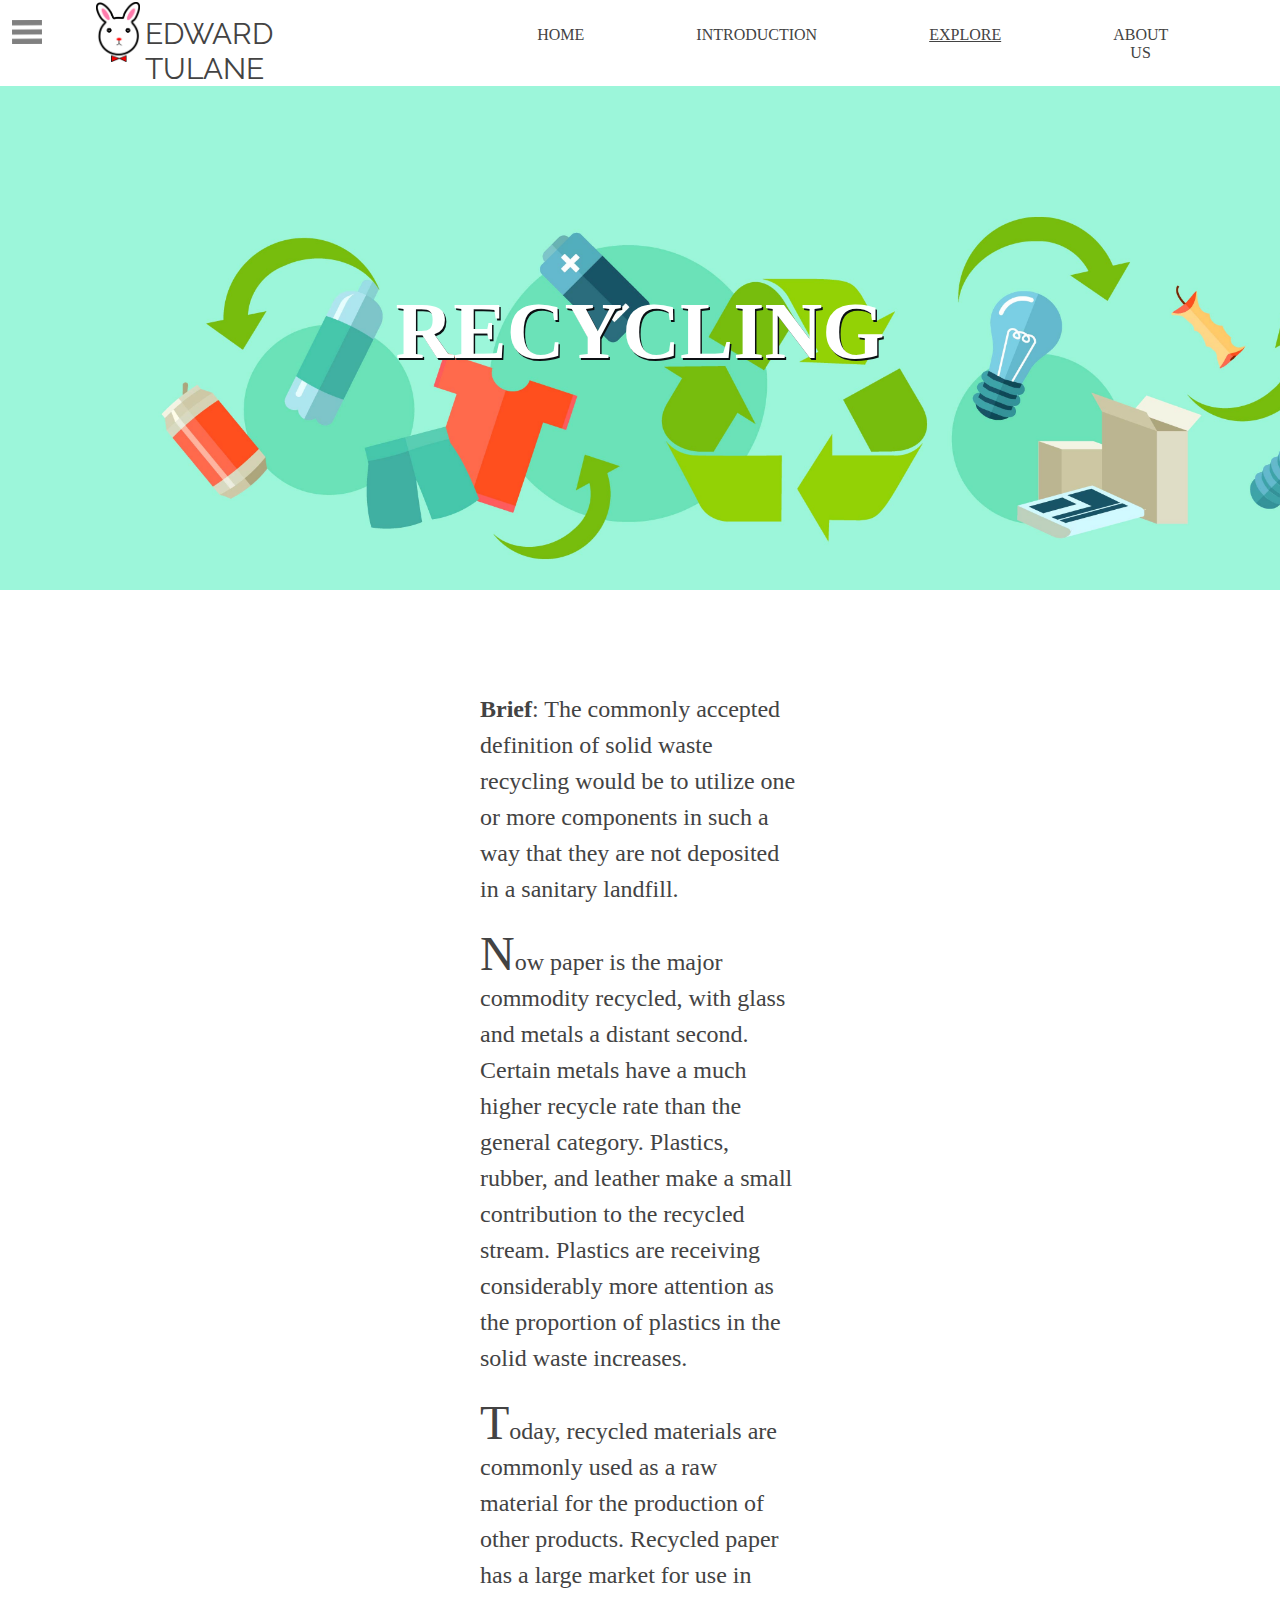
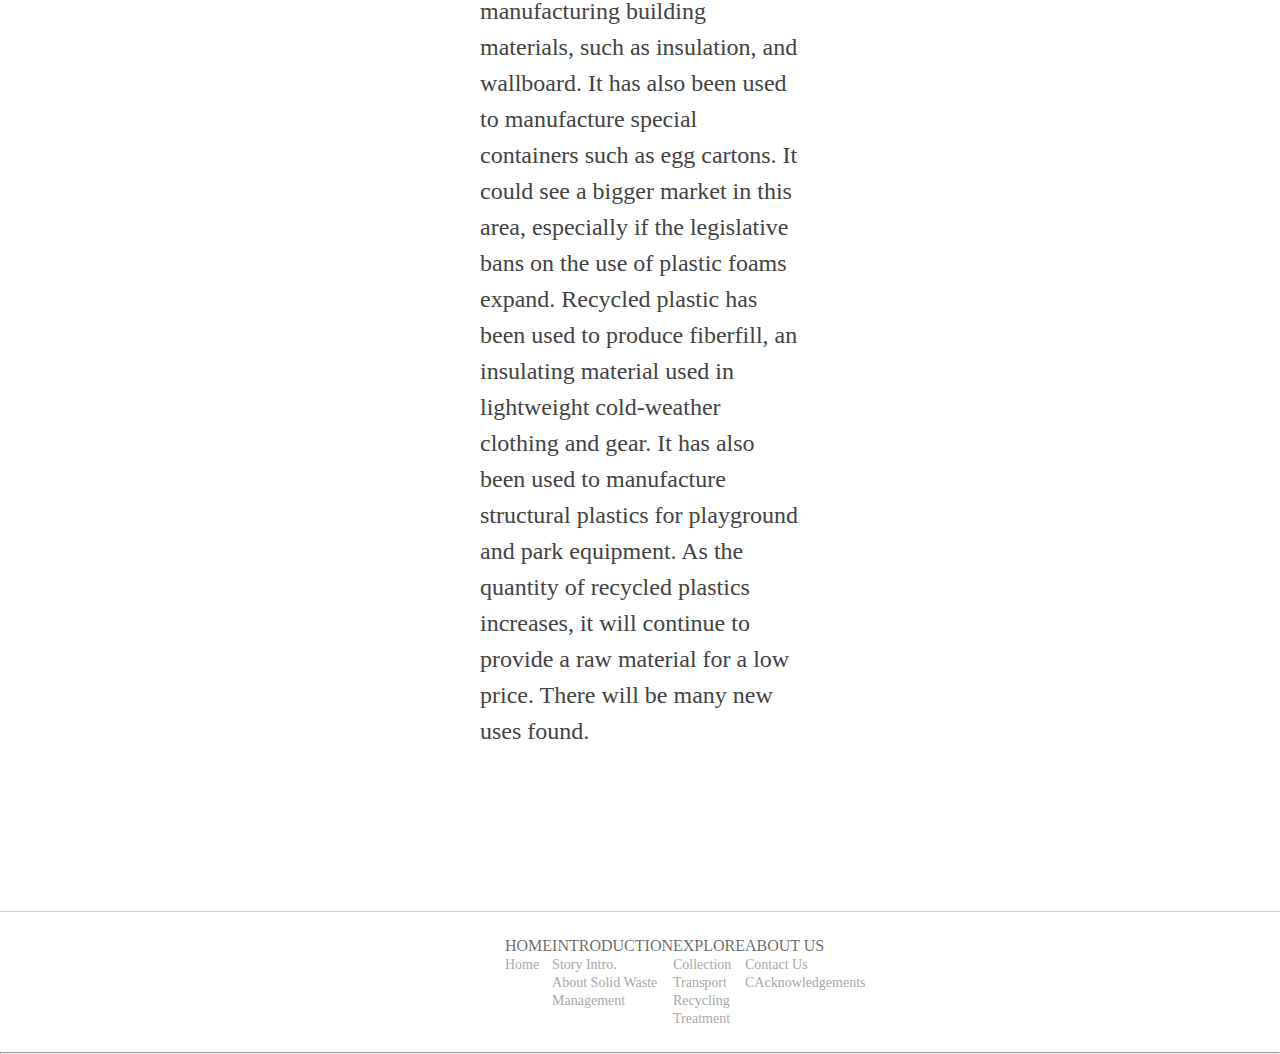
<file: recycling.html>
<!DOCTYPE html>
<html lang="en">
<head>
    <meta charset="utf-8">
    <title>EDWARD TULANE | RECYCLING</title>
    <link rel="stylesheet" href="css/style.css">
    <link href="https://fonts.googleapis.com/css?family=Kaushan+Script&display=swap" rel="stylesheet">
    <link href="https://fonts.googleapis.com/css?family=Raleway&display=swap" rel="stylesheet">
</head>
<body>
    <nav id="main-menu">
        <div id="side-nav-button">
            <img src="images/side-button.png" alt="side button">
        </div>
        <div id="logo">
            <a href="index.html">
                <img src="images/logo.png" alt="A cute rabbit icon">
                <p>EDWARD TULANE</p>
            </a>
            
        </div>
       
        <ul id="main-nav">
            <li >
                <a href="index.html">HOME</a>
            </li>
            <li >
                <a href="introduction.html">INTRODUCTION</a>
            </li>
            <li class="current">
                <a href="explore.html">EXPLORE</a>
            </li>
            <li>
                <a href="about.html">ABOUT US</a>
            </li>
        </ul>
    </nav>
    
    <!-- Side Nav-->
    <nav id="side-nav">
        <section class="nav-items" >
            <div class="title">HOME</div>
            <ul class="list-links">
                <li class="links">
                    <a href="index.html">Home</a>
                </li>
            </ul>
        </section>

        <section class="nav-items" >
            <div class="title">INTRODUCTION</div>
            <ul class="list-links">
                <li class="links">
                    <a href="introduction.html">Story Intro.</a>
                </li>
                <li class="links">
                    <a href="management.html">Management</a>
                </li>
            </ul>
        </section>
        
        <section class="nav-items" >
            <div class="title">EXPLORE</div>
            <ul class="list-links">
                <li class="links">
                    <a href="explore.html">Collection</a>
                </li>
                <li class="links">
                    <a href="explore.html">Transport</a>
                </li>
                <li class="links">
                    <a href="recycling.html">Recycling</a>
                </li>
                <li class="links">
                    <a href="treatment.html">Treatment</a>
                </li>
            </ul>
        </section>
        
        <section class="nav-items" >
            <div class="title">ABOUT</div>
            <ul class="list-links">
                <li class="links">
                    <a href="about.html">Contact Us</a>
                </li>
                <li class="links">
                    <a href="about.html">Acknowledgements</a>
                </li>
            </ul>
        </section>
    </nav>
    <!-- Main -->
    <div class="main">
            <section class="header" id="recycling-header">
                <h1 class="header-title">
                    RECYCLING
                </h1>
            </section>
            <article class="article-container" id="recycling">
                    <p> <strong>Brief</strong>: The commonly accepted definition of solid waste recycling would be to utilize one or more components in such a way that they are not deposited in a sanitary landfill.
                    </p>
                    <p class="p">Now paper is the major commodity recycled, with glass and metals a distant second. Certain metals have a much higher recycle rate than the general category. Plastics, rubber, and leather make a small contribution to the recycled stream. Plastics are receiving considerably more attention as the proportion of plastics in the solid waste increases. </p>
                    <p class="p">Today, recycled materials are commonly used as a raw material for the production of other products. Recycled paper has a large market for use in manufacturing building materials, such as insulation, and wallboard. It has also been used to manufacture special containers such as egg cartons. It could see a bigger market in this area, especially if the legislative bans on the use of plastic foams expand. Recycled plastic has been used to produce fiberfill, an insulating material used in lightweight cold-weather clothing and gear. It has also been used to manufacture structural plastics for playground and park equipment. As the quantity of recycled plastics increases, it will continue to provide a raw material for a low price. There will be many new uses found.  </p>
            </article>
    </div>  

    <!-- Footer -->
    <footer id="explore-footer">
        <div id="footer-nav">

            <section class="nav-items" >
                <div class="title">HOME</div>
                <ul class="list-links">
                    <li class="links">
                        <a href="index.html">Home</a>
                    </li>
                </ul>
            </section>

            <section class="nav-items" >
                <div class="title">INTRODUCTION</div>
                <ul class="list-links">
                    <li class="links">
                        <a href="introduction.html">Story Intro.</a>
                    </li>
                    <li class="links">
                        <a href="management.html">About Solid Waste Management</a>
                    </li>
                </ul>
            </section>

            <section class="nav-items" >
                <div class="title">EXPLORE</div>
                <ul class="list-links">
                    <li class="links">
                        <a href="explore.html">Collection</a>
                    </li>
                    <li class="links">
                        <a href="explore.html">Transport</a>
                    </li>
                    <li class="links">
                        <a href="recycling.html">Recycling</a>
                    </li>
                    <li class="links">
                        <a href="treatment.html">Treatment</a>
                    </li>
                </ul>
            </section>

            <section class="nav-items" >
                <div class="title">ABOUT US</div>
                <ul class="list-links">
                    <li class="links">
                        <a href="about.html">Contact Us</a>
                    </li>
                    <li class="links">
                        <a href="about.html">CAcknowledgements</a>
                    </li>
                </ul>
            </section>
        </div>
        <div><hr></div>

    </footer>
    <script src="js/jquery-3.3.1.min.js"></script>
    <script src="js/script.js"></script>
    <script src="js/jquery.cycle2.min.js"></script>
</body>
</html>
</file>
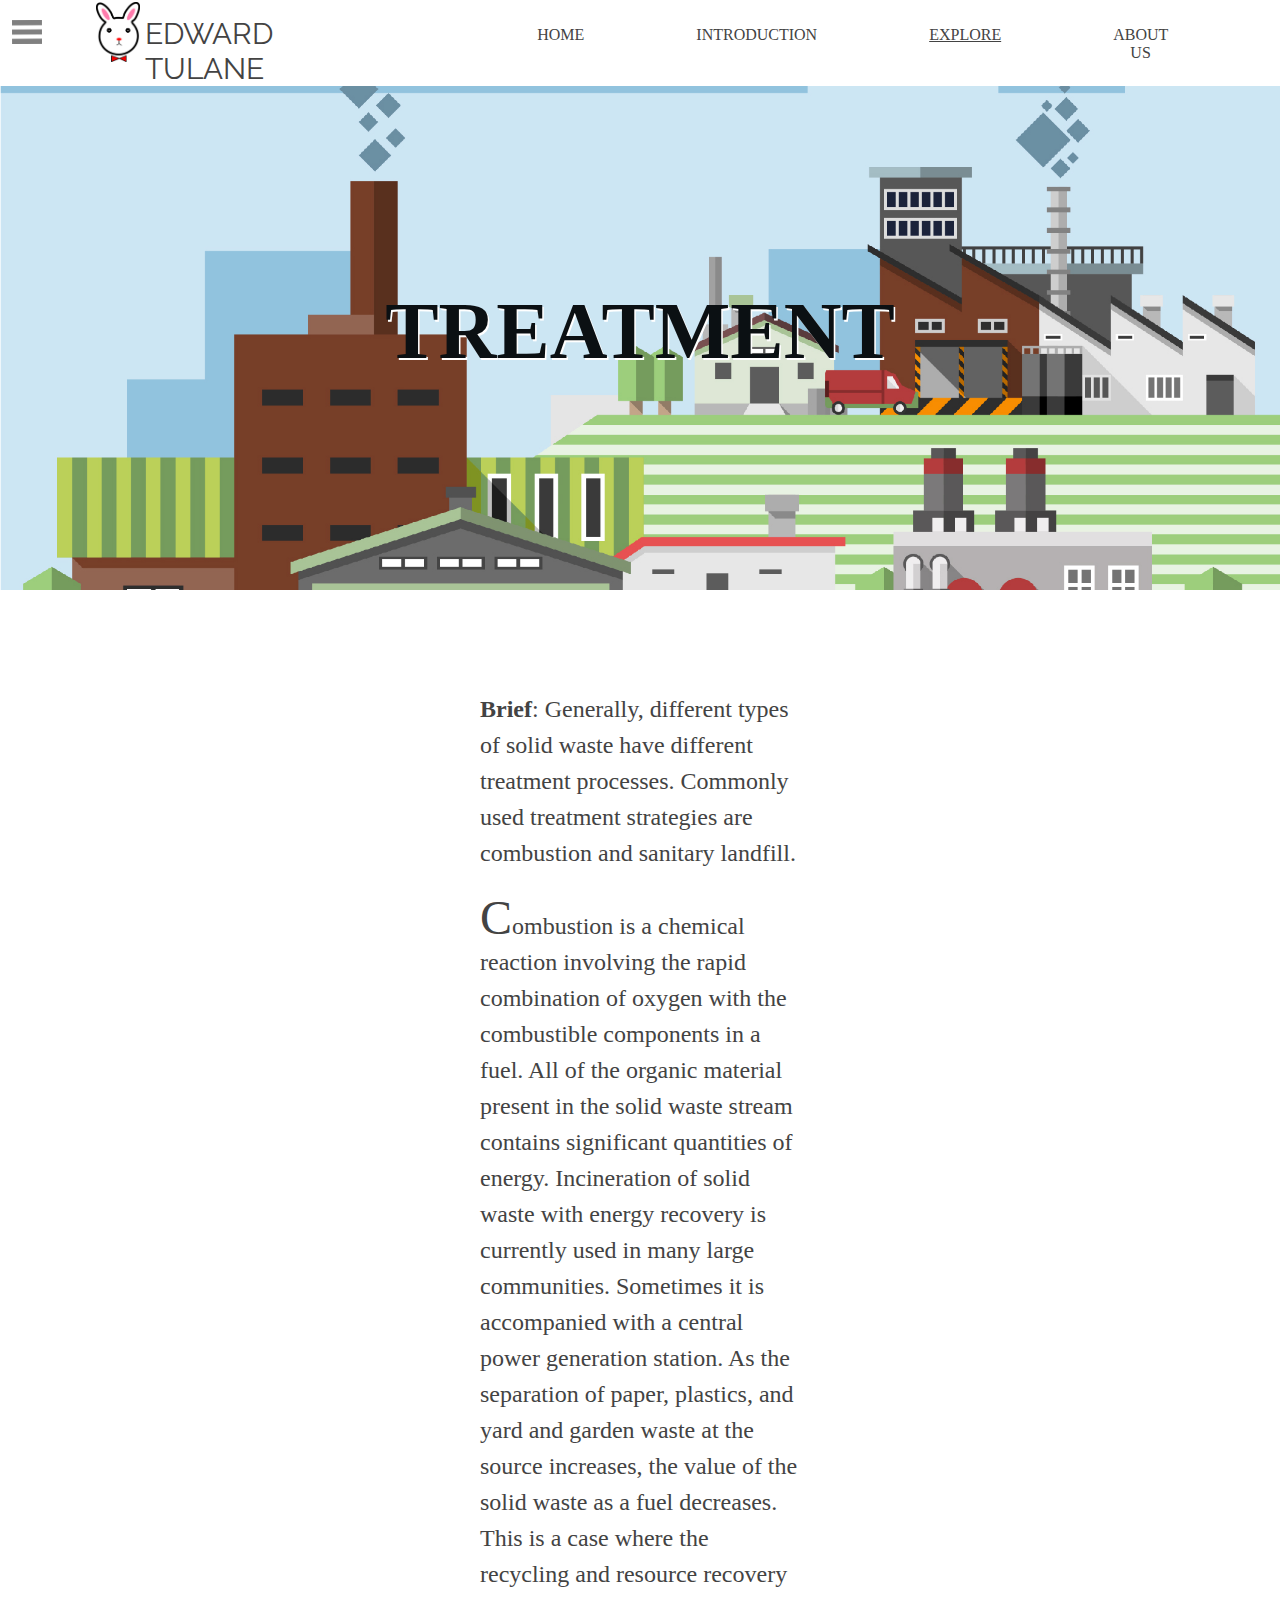
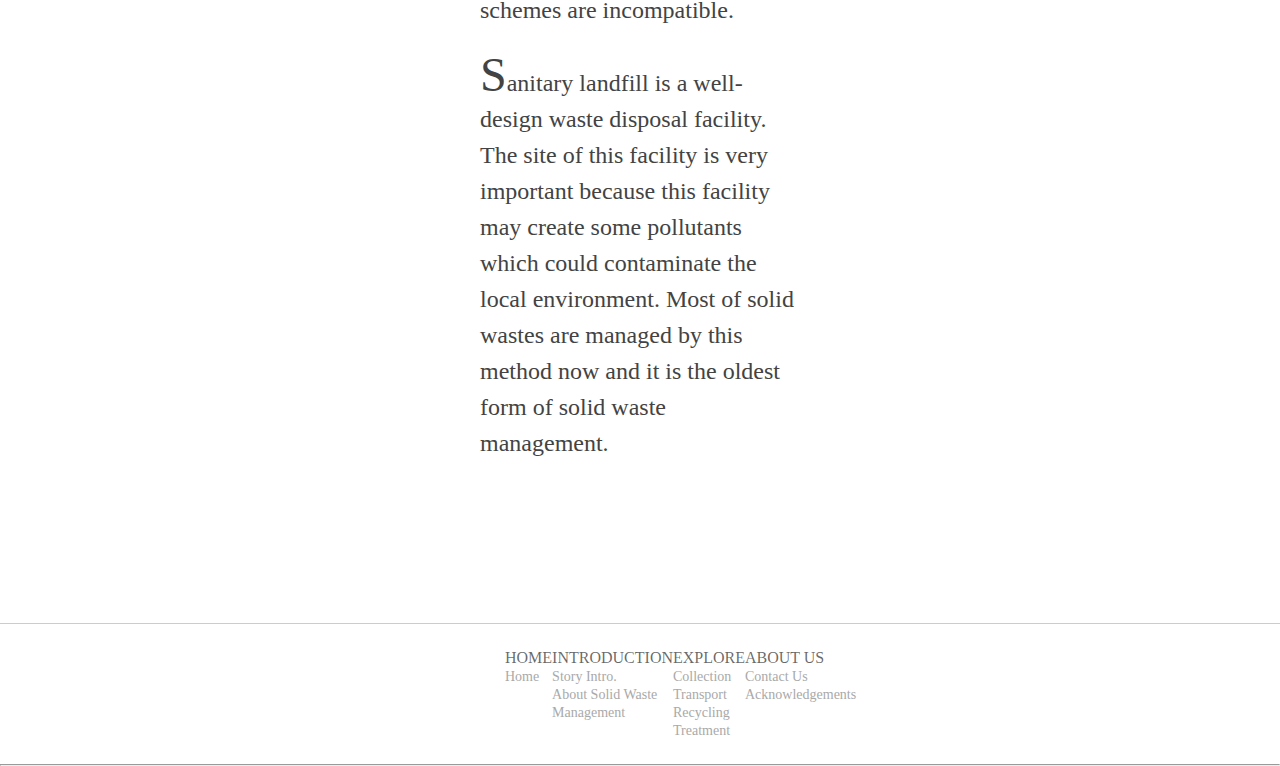
<file: treatment.html>
<!DOCTYPE html>
<html lang="en">
<head>
    <meta charset="utf-8">
    <title>EDWARD TULANE | TREATMENT</title>
    <link rel="stylesheet" href="css/style.css">
    <link href="https://fonts.googleapis.com/css?family=Kaushan+Script&display=swap" rel="stylesheet">
    <link href="https://fonts.googleapis.com/css?family=Raleway&display=swap" rel="stylesheet">
</head>
<body>
    <nav id="main-menu">
        <div id="side-nav-button">
            <img src="images/side-button.png" alt="side button">
        </div>
        <div id="logo">
            <a href="index.html">
                <img src="images/logo.png" alt="A cute rabbit icon">
                <p>EDWARD TULANE</p>
            </a>
            
        </div>
       
        <ul id="main-nav">
            <li >
                <a href="index.html">HOME</a>
            </li>
            <li >
                <a href="introduction.html">INTRODUCTION</a>
            </li>
            <li class="current">
                <a href="explore.html">EXPLORE</a>
            </li>
            <li>
                <a href="about.html">ABOUT US</a>
            </li>
        </ul>
    </nav>
    
    <!-- Side Nav-->
    <nav id="side-nav">
        <section class="nav-items" >
            <div class="title">HOME</div>
            <ul class="list-links">
                <li class="links">
                    <a href="index.html">Home</a>
                </li>
            </ul>
        </section>

        <section class="nav-items" >
            <div class="title">INTRODUCTION</div>
            <ul class="list-links">
                <li class="links">
                    <a href="introduction.html">Story Intro.</a>
                </li>
                <li class="links">
                    <a href="management.html">Management</a>
                </li>
            </ul>
        </section>
        
        <section class="nav-items" >
            <div class="title">EXPLORE</div>
            <ul class="list-links">
                <li class="links">
                    <a href="explore.html">Collection</a>
                </li>
                <li class="links">
                    <a href="explore.html">Transport</a>
                </li>
                <li class="links">
                    <a href="recycling.html">Recycling</a>
                </li>
                <li class="links">
                    <a href="treatment.html">Treatment</a>
                </li>
            </ul>
        </section>
        
        <section class="nav-items" >
            <div class="title">ABOUT</div>
            <ul class="list-links">
                <li class="links">
                    <a href="about.html">Contact Us</a>
                </li>
                <li class="links">
                    <a href="about.html">Acknowledgements</a>
                </li>
            </ul>
        </section>
    </nav>
    <!-- Main -->
    <div class="main">
            <section class="header" id="treatment-header">
                <h1 class="header-title">
                    TREATMENT
                </h1>
            </section>
            <article class="article-container" id="treatment">
                    <p> <strong>Brief</strong>: Generally, different types of solid waste have different treatment processes. Commonly used treatment strategies are combustion and sanitary landfill.
                    </p>
                    <p class="p">Combustion is a chemical reaction involving the rapid combination of oxygen with the combustible components in a fuel. All of the organic material present in the solid waste stream contains significant quantities of energy. Incineration of solid waste with energy recovery is currently used in many large communities. Sometimes it is accompanied with a central power generation station. As the separation of paper, plastics, and yard and garden waste at the source increases, the value of the solid waste as a fuel decreases. This is a case where the recycling and resource recovery schemes are incompatible.</p>
                    <p class="p"> Sanitary landfill is a well-design waste disposal facility. The site of this facility is very important because this facility may create some pollutants which could contaminate the local environment. Most of solid wastes are managed by this method now and it is the oldest form of solid waste management. </p>
            </article>
            </article>
            
    </div>  

    <!-- Footer -->
    <footer id="explore-footer">
        <div id="footer-nav">

            <section class="nav-items" >
                <div class="title">HOME</div>
                <ul class="list-links">
                    <li class="links">
                        <a href="index.html">Home</a>
                    </li>
                </ul>
            </section>

            <section class="nav-items" >
                <div class="title">INTRODUCTION</div>
                <ul class="list-links">
                    <li class="links">
                        <a href="introduction.html">Story Intro.</a>
                    </li>
                    <li class="links">
                        <a href="management.html">About Solid Waste Management</a>
                    </li>
                </ul>
            </section>

            <section class="nav-items" >
                <div class="title">EXPLORE</div>
                <ul class="list-links">
                    <li class="links">
                        <a href="explore.html">Collection</a>
                    </li>
                    <li class="links">
                        <a href="explore.html">Transport</a>
                    </li>
                    <li class="links">
                        <a href="recycling.html">Recycling</a>
                    </li>
                    <li class="links">
                        <a href="treatment.html">Treatment</a>
                    </li>
                </ul>
            </section>

            <section class="nav-items" >
                <div class="title">ABOUT US</div>
                <ul class="list-links">
                    <li class="links">
                        <a href="about.html">Contact Us</a>
                    </li>
                    <li class="links">
                        <a href="about.html">Acknowledgements</a>
                    </li>
                </ul>
            </section>
        </div>
        <div><hr></div>

    </footer>
    <script src="js/jquery-3.3.1.min.js"></script>
    <script src="js/script.js"></script>
    <script src="js/jquery.cycle2.min.js"></script>
</body>
</html>
</file>
<file: css/style.css>
*{
    margin: 0;
    padding: 0;
    color:#434343;

}
body {
    min-width: 1690;
}

/* Main Menu */
nav {
    display:flex;
    margin: 0em 0.5em 0em 0.5em;
    justify-content: space-around;
}

#main-menu a p{
    font-family: 'Raleway', sans-serif;
}

#side-nav-button img{
    padding:4px;
    max-width: 30px;
    margin: 16px 0;
    cursor: pointer;
}
#side-nav-button img:hover{
    padding:4px;
    max-width: 30px;
    margin: 16px 0;
    cursor: pointer;
    background-color: rgba(0,0,0,0.1);
}

/* side nav */
#side-nav {
    margin: 0;
    position: fixed;
    z-index: 1;
    background-color: rgb(36, 34, 34);
    overflow-x: hidden;
    transition: 0.5s;
    padding: 60px 0 ;
    display:flex;
    flex-direction: column;
    display:none;
}

#side-nav .nav-items {
    display: block;
    padding:15px 15px 15px 5px;
}

#side-nav .title {
    border-radius: 4px;
    padding:0 10px 0 2px;
    background-color: rgba(255, 255, 255, 0.815);
    text-align: left;
    color:black;
    font-size: 20px;
    
}
#side-nav .list-links {
    margin:10px 0 ;
    display:block;
    list-style: none;

}

#side-nav .links a {
    border:10px;
    text-decoration: none;
    color: darkgrey;
    text-align: left;
    font-size: 20px;
}

#side-nav .links a:hover{
    border:10px;
    text-decoration: none;
    color: white;
    text-align: left;
    font-size: 20px;
}

    /* Logo Part */

#logo a{
    color:black;
    display:flex;
    justify-content: flex-start;
    margin: 0px 3em;
    text-decoration: none;
}

#logo p{
    font-size: 30px;
    margin:16px 0 0 3px;
}

#logo img {
    padding:2px;
    max-height: 60px;;
}

/* Main nav buttons */

ul{
    margin: 0px 3em;
    display:flex;
    list-style: none;
    align-self: flex-end;
}

#main-nav li {
    display: flex;
    text-align: center;
    margin: 1em 3em;
}

#main-nav li.current a {
    text-decoration: underline;
}

#main-nav a:link {
    padding:0.5em;
    text-decoration: none;
    color:#434343;
}

#main-nav a:visited {
    padding:0.5em;
    text-decoration: none;
    color:#434343;
}

#main-nav a:hover {
    padding:0.5em;
    text-decoration: none;
    color:#434343;
    background-color:rgba(209, 209, 209, 0.4);
    border-radius:9px;
    transition-property: background-color;
    transition-timing-function: ease;
    transition-duration: 0.5s;
}

/* Main-Content */


#header {
    background-image: url("../images/home-background.jpg");
    background-size: cover;
    background-position:center center;
    display: flex;
    justify-content: center;
    flex-direction: column;
}

#home-title{
    display:flex;
    flex-direction: column;
    justify-content: center;
    padding:120px;
    background-color: rgba(252, 250, 242, 0.2);
}

#home-title h1{
    font-size: 80px;
    text-align: center;
    color:#1C1C1C;
}

#home-title p{
    font-size: 46px;
    text-align: center;
    font-family: 'Kaushan Script', cursive;
    color:white;
}

#start-button{
    font-size:30px;
    margin: 2em 0 4em 0;
}

#start-button a{
    border:2px solid rgba(255, 255, 255, 0.6);
    border-radius: 16px;
    background-color:rgba(56, 54, 54, 0.6);
    text-decoration: none;
    padding: 0.5em 1em;
    color:white;
    font-weight: bold;
}

#start-button a:hover{
    border:2px solid rgba(0, 0, 0, 0.6);
    border-radius: 16px;
    text-decoration: none;
    padding: 0.5em 1em;
    background-color:rgba(255, 255, 255, 0.8);
    color:black;
    font-weight: bold;
    transition-property: background-color border color;
    transition-timing-function: ease;
    transition-duration: 0.5s;
}

/* Footer */
#footer-nav {
    margin: 20px 500px;
    padding:5px;
    display:flex;
    justify-content: space-between;
    
}

.nav-items {
    display: block;
}

.title {
    text-align: left;
    color:rgba(0, 0, 0, 0.6);
    
}

.list-links {
    margin:0 ;
    display:block;
    list-style: none;
    
}

.links a {
    margin:10px 0;
    text-decoration: none;
    color: darkgrey;
    text-align: left;
    font-size: 14px;
}

.links a:hover{
    margin:10px 0;
    text-decoration: underline;
    color: darkgrey;
    text-align: left;
    font-size: 14px;
}

/* Introduction- changing background */
#intro-main {
    display:flex;
    justify-content: center;
}

#story h1{
    text-align: center;
    margin-bottom: 20px;
}

#story{
    border-radius: 20px;
    padding:25px;
    width:80%;
    height:80vh;
}

#container-two {
    padding-top:20px;
}

#container-one #one {
    font-size:30px;
    position: relative;
    left:20%;
    animation: showing 0.8s linear forwards;
    animation-delay: 1.5s;
    visibility: hidden;
}

#container-one #two {
    font-size:30px;
    position: relative;
    left:20%;
    animation: showing 0.5s linear forwards;
    animation-delay: 2.5s;
    visibility: hidden;
}

#container-one #three {
    font-size:45px;
    position: relative;
    left:20%;
    animation: showing 0.1s linear forwards;
    animation-delay: 3.9s;
    visibility: hidden;
    color:#CB4042;
}


#rubbish {
    max-width: 45%;
    position: relative;
    left: 20%;
    
}

#rabbit {
    max-width: 7%;
    position: relative;
    left:20%;
    z-index: 1;
    animation: moving 3s linear forwards;
    animation-delay: 0.9s;
}

.hr {
    position: relative;
    left:10%;
    width:80%;
}

.refference {
    margin-top: 5px;
}

@keyframes moving
{
    from {
        left: 20%;
    }
    to {
        left: 45%;
 
    }
}

@keyframes showing
{
    from {
        visibility: hidden;
    }
    to {
        visibility: visible;
 
    }
}

/* container-two */

.slide-down {
    margin: 30px 0 ;
    position: relative;
    left:45%;
    width: 80px;
    height: 40px;
    background-color: #FCFAF2;
    font-weight: 500;
    font-size: 18px;
    animation: showing 0.1s linear forwards;
    animation-delay: 4s;
    visibility: hidden;
}

#story button{
    margin: 10px 0 ;
    position: relative;
    left:45%;
    width: 80px;
    height: 40px;
    background-color: #FCFAF2;
    font-weight: 500;
    font-size: 18px;
}

.para {
    font-size:30px;
    position: relative;
    left:20%;
}

#container-two a {
    font-size:30px;
    position: relative;
    left:20%;
  
}

#container-two a:hover {
    color :#CB4042;
}


/* Management.html page */
.main {
    display:flex;
    flex-direction: column;
}
.header {
    margin:0;
    height: 56vh;
    background-color: #FCFAF2;
}

.header-title {
    color: #434343;
    font-size: 45px;
    text-align: center;
    margin: 200px 0 50px 0;
}

.header-content {
    color:#434343;
    font-size: 26px;
    text-align: center;
    padding: 0 350px;
    line-height: 1.5em;
}

.article {
    height:60vh;
    display:flex;
    justify-content: center;
}

.article img{
    height: 200px;
    width: 200px;
    margin: 200px 450px 0 80px;
}

.article div {
    margin-top: 110px;
    margin-left: 400px;
}

.article h1 {
    font-size:32px;
    text-align: center;
}

.article p {
    font-size:24px;
    padding: 16px ;
    line-height: 1.5em;
    
}

#good-management{
    margin-top: 10px;
    margin-bottom: 30vh;
}

#good-management p a:hover{
    color: #CB4042;
}

#management-footer{
    border-top: 1px solid #434343;
}

/* Explore.html */
#explore-header {
    height: 40vh;
}

#waste-sources h1{
    margin:30px;
    text-align: center;
}

#waste-sources #slideshow {
    margin-top:30px;
}

/* slideshow */
#slideshow article {
	margin-top: 1em;
}

#slideshow img {
    position: relative;
    padding-left: 45vw;
	width: 10%;
	border-radius: 10px;
}

#slideshow nav {
    margin-top: 30px;
	display: none;
	text-align: center;
}

#slideshow nav span {
	cursor: pointer;
	margin: 0 2em;
	font-weight: bold;
}

#slideshow nav {
	display: block;
}

/* processes */

.processes-container {
    display: flex;
    margin-top: 60px;
    padding: 100px 400px;
    background-color: rgba(252, 250, 242, 0.4);
}

.figure {
    width: 40%;
    height: 40%;
}

.article-container{
    padding-left: 100px;
}

.article-container h1 {
    font-size: 3em;
    text-shadow: rgba(131, 127, 127, 0.8) 1.5px 1.5px  ;
}

.article-container p{
    font-size: 1.5em;
    margin-top: 5px;
    line-height: 1.5em;
}

.article-container a{
    font-size: 1.2em;
}

.article-container a:hover{
    font-size: 1.2em;
    color:#CB4042;
}

#explore-footer {
    border-top: 1px solid rgba(0,0,0,0.2);
    margin-top:130px;
}

/* recycling */

.p {
    padding-top:1em;
}

.p:first-letter{

    font-size: 2em;
}

#recycling-header {
    background-image: url("../images/recycling-background.jpg");
    background-size: cover;
}
#recycling-header h1{
    font-size: 5em;
    color: white;
    text-shadow: #0B1013 1.5px 1.5px;
    
}

#recycling {
    margin-top: 4em;
    padding: 2em 30em;
}

/* treatment */
#treatment-header {
    background-image: url("../images/treatment-background.jpg");
    background-size: cover;
    
}
#treatment-header h1{
    font-size: 5em;
    color: #0B1013;
    text-shadow: white 1.5px 1.5px;
}

#treatment {
    margin-top: 4em;
    padding: 2em 30em;
}

/* about */
#acknowledgement {
    padding:10em 10em;
    margin:0;
}

#acknowledgement p{
    text-align: left;
}

#acknowledgement h1{
    text-align: center;
    font-size: 2em;
}

#acknowledgement a{
    text-decoration: none;
    font-size: 1em;
}

.definition {
    cursor: pointer;
}

.definition:hover {
    color:#CB4042;
}

#go-up-button-container {
    align-self: center;
    margin-top:4em;

}

#go-up-button {
    font-size:1.2em;
    text-decoration: none;
    color:#0B1013;
    padding:1em 2em;
    background-color:#FCFAF2;
    box-shadow:#0B1013 1px 1px 0;
}

#go-up-button:hover{
    background-color: #CB4042;
    color:white;
}
</file>
